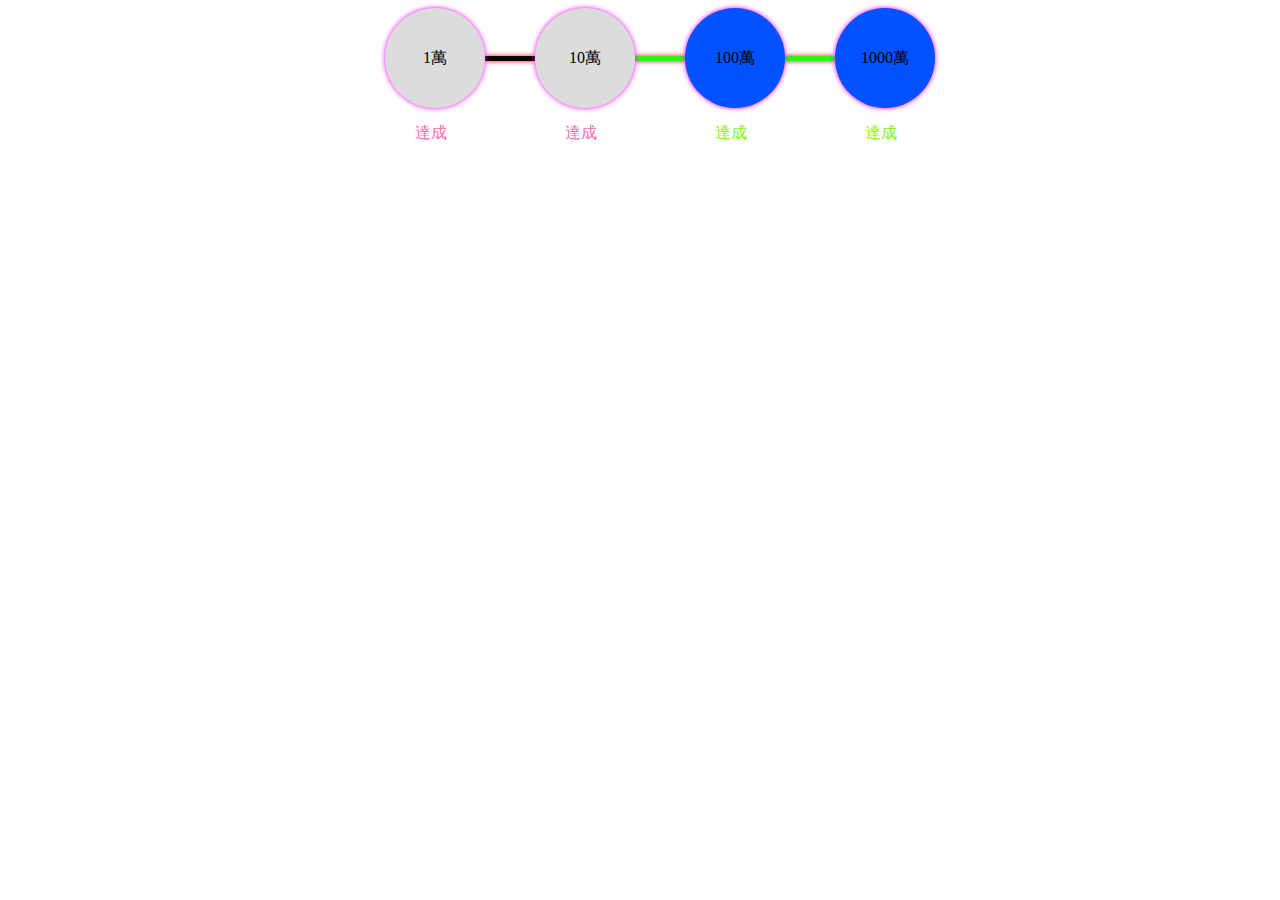
<file: test.html>
<head>
    <link rel="stylesheet" href="./css/PlantTreeButton.css">
    <script id="applicationScript" type="text/javascript" src="./js/counter.js"></script>
    <script src="https://code.jquery.com/jquery-3.6.0.js" integrity="sha256-H+K7U5CnXl1h5ywQfKtSj8PCmoN9aaq30gDh27Xc0jk=" crossorigin="anonymous"></script>

    <style>

        .list{
            display: flex;
            justify-content: center;
        }

        .list li{
            position: relative;
            display: flex;
            flex-direction: column;
            justify-content: center;
            text-align: center;
            width: 100px;
            height: 100px;
            background-color: gainsboro;
            border-radius: 50%;
            box-shadow: 0px 0px 5px rgb(247, 0, 255);
        }

        .label{
            position: absolute;
            top: calc(100% + 15px);
            left: 30%;
            color: hotpink;
        }

        .list li + li{
            margin-left: 50px;
        }

        .list li + li::before{
            content: '';
            position: absolute;
            width: 50px;
            height: 5px;
            z-index: -1;
            background-color: rgb(0, 0, 0);
            top: 0;
            bottom: 0;
            left: -50px;
            margin: auto;
            box-shadow: 0px 0px 5px rgb(255, 0, 0);

        }

        .list li.active ~ li{
            background-color: rgb(0, 81, 255);

        }

        .list li.active ~ li::before{
            background-color: rgb(44, 243, 18);

        }

        .list li.active ~ li .label{
            color: lawngreen;

        }




    </style>





</head>

<body>
    <ul class="list">
        <li>
            1萬
            <div class="label">達成</div>
        </li>
        
        <li class="active">
            10萬
            <div class="label">達成</div>
        </li>
        
        <li>
            100萬
            <div class="label">達成</div>
        </li>
        
        <li>
            1000萬
            <div class="label">達成</div>
        </li>
        

    </ul>






</body>
</file>
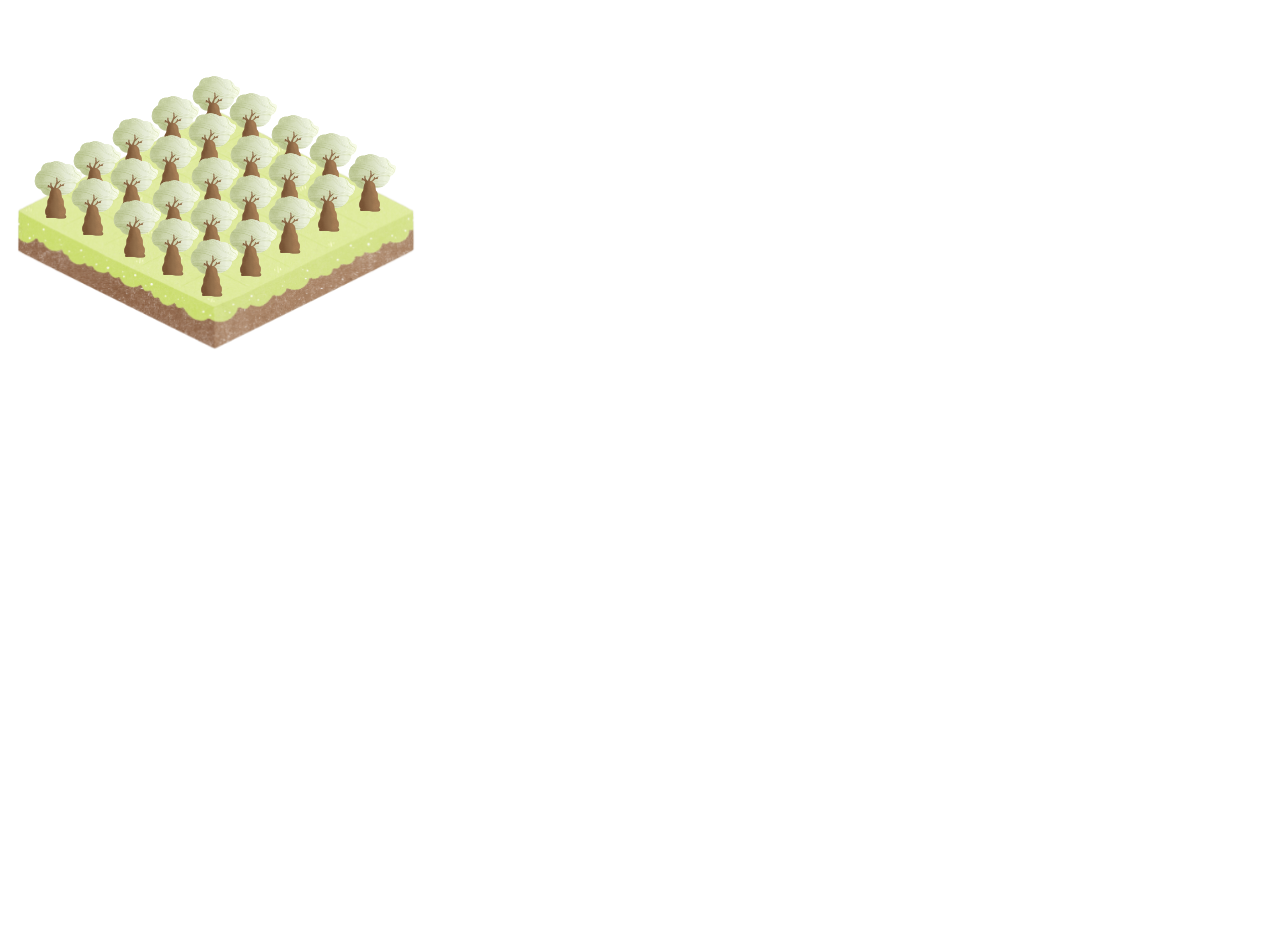
<file: XD/iPhone_12_Pro_Max___1.html>
<!DOCTYPE html>
<html>
<head>
<meta charset="utf-8"/>
<meta http-equiv="X-UA-Compatible" content="IE=edge"/>
<meta name="viewport" content="width=device-width, initial-scale=1.0">
<title>iPhone 12 Pro Max – 1</title>
<style id="applicationStylesheet" type="text/css">
	.mediaViewInfo {
		--web-view-name: iPhone 12 Pro Max – 1;
		--web-view-id: iPhone_12_Pro_Max__1;
		--web-scale-on-resize: true;
		--web-enable-deep-linking: true;
	}
	:root {
		--web-view-ids: iPhone_12_Pro_Max__1;
	}
	* {
		margin: 0;
		padding: 0;
		box-sizing: border-box;
		border: none;
	}
	#iPhone_12_Pro_Max__1 {
		position: absolute;
		width: 428px;
		height: 926px;
		background-color: rgba(255,255,255,1);
		overflow: hidden;
		--web-view-name: iPhone 12 Pro Max – 1;
		--web-view-id: iPhone_12_Pro_Max__1;
		--web-scale-on-resize: true;
		--web-enable-deep-linking: true;
	}
	#ground {
		position: absolute;
		width: 425px;
		height: 425px;
		left: 2px;
		top: 0px;
		overflow: visible;
	}
	#n_1__1 {
		position: absolute;
		width: 287px;
		height: 214px;
		left: -8px;
		top: 42px;
		overflow: visible;
	}
	#tree3 {
		position: absolute;
		width: 129px;
		height: 129px;
		left: 158px;
		top: 0px;
		overflow: visible;
	}
	#tree3_j {
		position: absolute;
		width: 129px;
		height: 129px;
		left: 117px;
		top: 20px;
		overflow: visible;
	}
	#tree3_k {
		position: absolute;
		width: 129px;
		height: 129px;
		left: 78px;
		top: 42px;
		overflow: visible;
	}
	#tree3_l {
		position: absolute;
		width: 129px;
		height: 129px;
		left: 39px;
		top: 65px;
		overflow: visible;
	}
	#tree3_m {
		position: absolute;
		width: 129px;
		height: 129px;
		left: 0px;
		top: 85px;
		overflow: visible;
	}
	#n_1__2 {
		position: absolute;
		width: 287px;
		height: 214px;
		left: 29px;
		top: 59px;
		overflow: visible;
	}
	#tree3_o {
		position: absolute;
		width: 129px;
		height: 129px;
		left: 158px;
		top: 0px;
		overflow: visible;
	}
	#tree3_p {
		position: absolute;
		width: 129px;
		height: 129px;
		left: 117px;
		top: 20px;
		overflow: visible;
	}
	#tree3_q {
		position: absolute;
		width: 129px;
		height: 129px;
		left: 78px;
		top: 42px;
		overflow: visible;
	}
	#tree3_r {
		position: absolute;
		width: 129px;
		height: 129px;
		left: 39px;
		top: 65px;
		overflow: visible;
	}
	#tree3_s {
		position: absolute;
		width: 129px;
		height: 129px;
		left: 0px;
		top: 85px;
		overflow: visible;
	}
	#n_1__3 {
		position: absolute;
		width: 287px;
		height: 214px;
		left: 71px;
		top: 81px;
		overflow: visible;
	}
	#tree3_u {
		position: absolute;
		width: 129px;
		height: 129px;
		left: 158px;
		top: 0px;
		overflow: visible;
	}
	#tree3_v {
		position: absolute;
		width: 129px;
		height: 129px;
		left: 117px;
		top: 20px;
		overflow: visible;
	}
	#tree3_w {
		position: absolute;
		width: 129px;
		height: 129px;
		left: 78px;
		top: 42px;
		overflow: visible;
	}
	#tree3_x {
		position: absolute;
		width: 129px;
		height: 129px;
		left: 39px;
		top: 65px;
		overflow: visible;
	}
	#tree3_y {
		position: absolute;
		width: 129px;
		height: 129px;
		left: 0px;
		top: 85px;
		overflow: visible;
	}
	#n_1__4 {
		position: absolute;
		width: 287px;
		height: 214px;
		left: 109px;
		top: 99px;
		overflow: visible;
	}
	#tree3_ {
		position: absolute;
		width: 129px;
		height: 129px;
		left: 158px;
		top: 0px;
		overflow: visible;
	}
	#tree3_ba {
		position: absolute;
		width: 129px;
		height: 129px;
		left: 117px;
		top: 20px;
		overflow: visible;
	}
	#tree3_bb {
		position: absolute;
		width: 129px;
		height: 129px;
		left: 78px;
		top: 42px;
		overflow: visible;
	}
	#tree3_bc {
		position: absolute;
		width: 129px;
		height: 129px;
		left: 39px;
		top: 65px;
		overflow: visible;
	}
	#tree3_bd {
		position: absolute;
		width: 129px;
		height: 129px;
		left: 0px;
		top: 85px;
		overflow: visible;
	}
	#n_1__5 {
		position: absolute;
		width: 287px;
		height: 214px;
		left: 148px;
		top: 120px;
		overflow: visible;
	}
	#tree3_be {
		position: absolute;
		width: 129px;
		height: 129px;
		left: 158px;
		top: 0px;
		overflow: visible;
	}
	#tree3_bf {
		position: absolute;
		width: 129px;
		height: 129px;
		left: 117px;
		top: 20px;
		overflow: visible;
	}
	#tree3_bg {
		position: absolute;
		width: 129px;
		height: 129px;
		left: 78px;
		top: 42px;
		overflow: visible;
	}
	#tree3_bh {
		position: absolute;
		width: 129px;
		height: 129px;
		left: 39px;
		top: 65px;
		overflow: visible;
	}
	#tree3_bi {
		position: absolute;
		width: 129px;
		height: 129px;
		left: 0px;
		top: 85px;
		overflow: visible;
	}
</style>
<script id="applicationScript">
///////////////////////////////////////
// INITIALIZATION
///////////////////////////////////////

/**
 * Functionality for scaling, showing by media query, and navigation between multiple pages on a single page. 
 * Code subject to change.
 **/

if (window.console==null) { window["console"] = { log : function() {} } }; // some browsers do not set console

var Application = function() {
	// event constants
	this.prefix = "--web-";
	this.NAVIGATION_CHANGE = "viewChange";
	this.VIEW_NOT_FOUND = "viewNotFound";
	this.VIEW_CHANGE = "viewChange";
	this.VIEW_CHANGING = "viewChanging";
	this.STATE_NOT_FOUND = "stateNotFound";
	this.APPLICATION_COMPLETE = "applicationComplete";
	this.APPLICATION_RESIZE = "applicationResize";
	this.SIZE_STATE_NAME = "data-is-view-scaled";
	this.STATE_NAME = this.prefix + "state";

	this.lastTrigger = null;
	this.lastView = null;
	this.lastState = null;
	this.lastOverlay = null;
	this.currentView = null;
	this.currentState = null;
	this.currentOverlay = null;
	this.currentQuery = {index: 0, rule: null, mediaText: null, id: null};
	this.inclusionQuery = "(min-width: 0px)";
	this.exclusionQuery = "none and (min-width: 99999px)";
	this.LastModifiedDateLabelName = "LastModifiedDateLabel";
	this.viewScaleSliderId = "ViewScaleSliderInput";
	this.pageRefreshedName = "showPageRefreshedNotification";
	this.application = null;
	this.applicationStylesheet = null;
	this.showByMediaQuery = null;
	this.mediaQueryDictionary = {};
	this.viewsDictionary = {};
	this.addedViews = [];
	this.viewStates = [];
	this.views = [];
	this.viewIds = [];
	this.viewQueries = {};
	this.overlays = {};
	this.overlayIds = [];
	this.numberOfViews = 0;
	this.verticalPadding = 0;
	this.horizontalPadding = 0;
	this.stateName = null;
	this.viewScale = 1;
	this.viewLeft = 0;
	this.viewTop = 0;
	this.horizontalScrollbarsNeeded = false;
	this.verticalScrollbarsNeeded = false;

	// view settings
	this.showUpdateNotification = false;
	this.showNavigationControls = false;
	this.scaleViewsToFit = false;
	this.scaleToFitOnDoubleClick = false;
	this.actualSizeOnDoubleClick = false;
	this.scaleViewsOnResize = false;
	this.navigationOnKeypress = false;
	this.showViewName = false;
	this.enableDeepLinking = true;
	this.refreshPageForChanges = false;
	this.showRefreshNotifications = true;

	// view controls
	this.scaleViewSlider = null;
	this.lastModifiedLabel = null;
	this.supportsPopState = false; // window.history.pushState!=null;
	this.initialized = false;

	// refresh properties
	this.refreshDuration = 250;
	this.lastModifiedDate = null;
	this.refreshRequest = null;
	this.refreshInterval = null;
	this.refreshContent = null;
	this.refreshContentSize = null;
	this.refreshCheckContent = false;
	this.refreshCheckContentSize = false;

	var self = this;

	self.initialize = function(event) {
		var view = self.getVisibleView();
		var views = self.getVisibleViews();
		if (view==null) view = self.getInitialView();
		self.collectViews();
		self.collectOverlays();
		self.collectMediaQueries();

		for (let index = 0; index < views.length; index++) {
			var view = views[index];
			self.setViewOptions(view);
			self.setViewVariables(view);
			self.centerView(view);
		}

		// sometimes the body size is 0 so we call this now and again later
		if (self.initialized) {
			window.addEventListener(self.NAVIGATION_CHANGE, self.viewChangeHandler);
			window.addEventListener("keyup", self.keypressHandler);
			window.addEventListener("keypress", self.keypressHandler);
			window.addEventListener("resize", self.resizeHandler);
			window.document.addEventListener("dblclick", self.doubleClickHandler);

			if (self.supportsPopState) {
				window.addEventListener('popstate', self.popStateHandler);
			}
			else {
				window.addEventListener('hashchange', self.hashChangeHandler);
			}

			// we are ready to go
			window.dispatchEvent(new Event(self.APPLICATION_COMPLETE));
		}

		if (self.initialized==false) {
			if (self.enableDeepLinking) {
				self.syncronizeViewToURL();
			} 
	
			if (self.refreshPageForChanges) {
				self.setupRefreshForChanges();
			}
	
			self.initialized = true;
		}
		
		if (self.scaleViewsToFit) {
			self.viewScale = self.scaleViewToFit(view);
			
			if (self.viewScale<0) {
				setTimeout(self.scaleViewToFit, 500, view);
			}
		}
		else if (view) {
			self.viewScale = self.getViewScaleValue(view);
			self.centerView(view);
			self.updateSliderValue(self.viewScale);
		}
		else {
			// no view found
		}
	
		if (self.showUpdateNotification) {
			self.showNotification();
		}

		//"addEventListener" in window ? null : window.addEventListener = window.attachEvent;
		//"addEventListener" in document ? null : document.addEventListener = document.attachEvent;
	}


	///////////////////////////////////////
	// AUTO REFRESH 
	///////////////////////////////////////

	self.setupRefreshForChanges = function() {
		self.refreshRequest = new XMLHttpRequest();

		if (!self.refreshRequest) {
			return false;
		}

		// get document start values immediately
		self.requestRefreshUpdate();
	}

	/**
	 * Attempt to check the last modified date by the headers 
	 * or the last modified property from the byte array (experimental)
	 **/
	self.requestRefreshUpdate = function() {
		var url = document.location.href;
		var protocol = window.location.protocol;
		var method;
		
		try {

			if (self.refreshCheckContentSize) {
				self.refreshRequest.open('HEAD', url, true);
			}
			else if (self.refreshCheckContent) {
				self.refreshContent = document.documentElement.outerHTML;
				self.refreshRequest.open('GET', url, true);
				self.refreshRequest.responseType = "text";
			}
			else {

				// get page last modified date for the first call to compare to later
				if (self.lastModifiedDate==null) {

					// File system does not send headers in FF so get blob if possible
					if (protocol=="file:") {
						self.refreshRequest.open("GET", url, true);
						self.refreshRequest.responseType = "blob";
					}
					else {
						self.refreshRequest.open("HEAD", url, true);
						self.refreshRequest.responseType = "blob";
					}

					self.refreshRequest.onload = self.refreshOnLoadOnceHandler;

					// In some browsers (Chrome & Safari) this error occurs at send: 
					// 
					// Chrome - Access to XMLHttpRequest at 'file:///index.html' from origin 'null' 
					// has been blocked by CORS policy: 
					// Cross origin requests are only supported for protocol schemes: 
					// http, data, chrome, chrome-extension, https.
					// 
					// Safari - XMLHttpRequest cannot load file:///Users/user/Public/index.html. Cross origin requests are only supported for HTTP.
					// 
					// Solution is to run a local server, set local permissions or test in another browser
					self.refreshRequest.send(null);

					// In MS browsers the following behavior occurs possibly due to an AJAX call to check last modified date: 
					// 
					// DOM7011: The code on this page disabled back and forward caching.

					// In Brave (Chrome) error when on the server
					// index.js:221 HEAD https://www.example.com/ net::ERR_INSUFFICIENT_RESOURCES
					// self.refreshRequest.send(null);

				}
				else {
					self.refreshRequest = new XMLHttpRequest();
					self.refreshRequest.onreadystatechange = self.refreshHandler;
					self.refreshRequest.ontimeout = function() {
						self.log("Couldn't find page to check for updates");
					}
					
					var method;
					if (protocol=="file:") {
						method = "GET";
					}
					else {
						method = "HEAD";
					}

					//refreshRequest.open('HEAD', url, true);
					self.refreshRequest.open(method, url, true);
					self.refreshRequest.responseType = "blob";
					self.refreshRequest.send(null);
				}
			}
		}
		catch (error) {
			self.log("Refresh failed for the following reason:")
			self.log(error);
		}
	}

	self.refreshHandler = function() {
		var contentSize;

		try {

			if (self.refreshRequest.readyState === XMLHttpRequest.DONE) {
				
				if (self.refreshRequest.status === 2 || 
					self.refreshRequest.status === 200) {
					var pageChanged = false;

					self.updateLastModifiedLabel();

					if (self.refreshCheckContentSize) {
						var lastModifiedHeader = self.refreshRequest.getResponseHeader("Last-Modified");
						contentSize = self.refreshRequest.getResponseHeader("Content-Length");
						//lastModifiedDate = refreshRequest.getResponseHeader("Last-Modified");
						var headers = self.refreshRequest.getAllResponseHeaders();
						var hasContentHeader = headers.indexOf("Content-Length")!=-1;
						
						if (hasContentHeader) {
							contentSize = self.refreshRequest.getResponseHeader("Content-Length");

							// size has not been set yet
							if (self.refreshContentSize==null) {
								self.refreshContentSize = contentSize;
								// exit and let interval call this method again
								return;
							}

							if (contentSize!=self.refreshContentSize) {
								pageChanged = true;
							}
						}
					}
					else if (self.refreshCheckContent) {

						if (self.refreshRequest.responseText!=self.refreshContent) {
							pageChanged = true;
						}
					}
					else {
						lastModifiedHeader = self.getLastModified(self.refreshRequest);

						if (self.lastModifiedDate!=lastModifiedHeader) {
							self.log("lastModifiedDate:" + self.lastModifiedDate + ",lastModifiedHeader:" +lastModifiedHeader);
							pageChanged = true;
						}

					}

					
					if (pageChanged) {
						clearInterval(self.refreshInterval);
						self.refreshUpdatedPage();
						return;
					}

				}
				else {
					self.log('There was a problem with the request.');
				}

			}
		}
		catch( error ) {
			//console.log('Caught Exception: ' + error);
		}
	}

	self.refreshOnLoadOnceHandler = function(event) {

		// get the last modified date
		if (self.refreshRequest.response) {
			self.lastModifiedDate = self.getLastModified(self.refreshRequest);

			if (self.lastModifiedDate!=null) {

				if (self.refreshInterval==null) {
					self.refreshInterval = setInterval(self.requestRefreshUpdate, self.refreshDuration);
				}
			}
			else {
				self.log("Could not get last modified date from the server");
			}
		}
	}

	self.refreshUpdatedPage = function() {
		if (self.showRefreshNotifications) {
			var date = new Date().setTime((new Date().getTime()+10000));
			document.cookie = encodeURIComponent(self.pageRefreshedName) + "=true" + "; max-age=6000;" + " path=/";
		}

		document.location.reload(true);
	}

	self.showNotification = function(duration) {
		var notificationID = self.pageRefreshedName+"ID";
		var notification = document.getElementById(notificationID);
		if (duration==null) duration = 4000;

		if (notification!=null) {return;}

		notification = document.createElement("div");
		notification.id = notificationID;
		notification.textContent = "PAGE UPDATED";
		var styleRule = ""
		styleRule = "position: fixed; padding: 7px 16px 6px 16px; font-family: Arial, sans-serif; font-size: 10px; font-weight: bold; left: 50%;";
		styleRule += "top: 20px; background-color: rgba(0,0,0,.5); border-radius: 12px; color:rgb(235, 235, 235); transition: all 2s linear;";
		styleRule += "transform: translateX(-50%); letter-spacing: .5px; filter: drop-shadow(2px 2px 6px rgba(0, 0, 0, .1)); cursor: pointer";
		notification.setAttribute("style", styleRule);

		notification.className = "PageRefreshedClass";
		notification.addEventListener("click", function() {
			notification.parentNode.removeChild(notification);
		});
		
		document.body.appendChild(notification);

		setTimeout(function() {
			notification.style.opacity = "0";
			notification.style.filter = "drop-shadow( 0px 0px 0px rgba(0,0,0, .5))";
			setTimeout(function() {
				try {
					notification.parentNode.removeChild(notification);
				} catch(error) {}
			}, duration)
		}, duration);

		document.cookie = encodeURIComponent(self.pageRefreshedName) + "=; max-age=1; path=/";
	}

	/**
	 * Get the last modified date from the header 
	 * or file object after request has been received
	 **/
	self.getLastModified = function(request) {
		var date;

		// file protocol - FILE object with last modified property
		if (request.response && request.response.lastModified) {
			date = request.response.lastModified;
		}
		
		// http protocol - check headers
		if (date==null) {
			date = request.getResponseHeader("Last-Modified");
		}

		return date;
	}

	self.updateLastModifiedLabel = function() {
		var labelValue = "";
		
		if (self.lastModifiedLabel==null) {
			self.lastModifiedLabel = document.getElementById("LastModifiedLabel");
		}

		if (self.lastModifiedLabel) {
			var seconds = parseInt(((new Date().getTime() - Date.parse(document.lastModified)) / 1000 / 60) * 100 + "");
			var minutes = 0;
			var hours = 0;

			if (seconds < 60) {
				seconds = Math.floor(seconds/10)*10;
				labelValue = seconds + " seconds";
			}
			else {
				minutes = parseInt((seconds/60) + "");

				if (minutes>60) {
					hours = parseInt((seconds/60/60) +"");
					labelValue += hours==1 ? " hour" : " hours";
				}
				else {
					labelValue = minutes+"";
					labelValue += minutes==1 ? " minute" : " minutes";
				}
			}
			
			if (seconds<10) {
				labelValue = "Updated now";
			}
			else {
				labelValue = "Updated " + labelValue + " ago";
			}

			if (self.lastModifiedLabel.firstElementChild) {
				self.lastModifiedLabel.firstElementChild.textContent = labelValue;

			}
			else if ("textContent" in self.lastModifiedLabel) {
				self.lastModifiedLabel.textContent = labelValue;
			}
		}
	}

	self.getShortString = function(string, length) {
		if (length==null) length = 30;
		string = string!=null ? string.substr(0, length).replace(/\n/g, "") : "[String is null]";
		return string;
	}

	self.getShortNumber = function(value, places) {
		if (places==null || places<1) places = 4;
		value = Math.round(value * Math.pow(10,places)) / Math.pow(10, places);
		return value;
	}

	///////////////////////////////////////
	// NAVIGATION CONTROLS
	///////////////////////////////////////

	self.updateViewLabel = function() {
		var viewNavigationLabel = document.getElementById("ViewNavigationLabel");
		var view = self.getVisibleView();
		var viewIndex = view ? self.getViewIndex(view) : -1;
		var viewName = view ? self.getViewPreferenceValue(view, self.prefix + "view-name") : null;
		var viewId = view ? view.id : null;

		if (viewNavigationLabel && view) {
			if (viewName && viewName.indexOf('"')!=-1) {
				viewName = viewName.replace(/"/g, "");
			}

			if (self.showViewName) {
				viewNavigationLabel.textContent = viewName;
				self.setTooltip(viewNavigationLabel, viewIndex + 1 + " of " + self.numberOfViews);
			}
			else {
				viewNavigationLabel.textContent = viewIndex + 1 + " of " + self.numberOfViews;
				self.setTooltip(viewNavigationLabel, viewName);
			}

		}
	}

	self.updateURL = function(view) {
		view = view == null ? self.getVisibleView() : view;
		var viewId = view ? view.id : null
		var viewFragment = view ? "#"+ viewId : null;

		if (viewId && self.viewIds.length>1 && self.enableDeepLinking) {

			if (self.supportsPopState==false) {
				self.setFragment(viewId);
			}
			else {
				if (viewFragment!=window.location.hash) {

					if (window.location.hash==null) {
						window.history.replaceState({name:viewId}, null, viewFragment);
					}
					else {
						window.history.pushState({name:viewId}, null, viewFragment);
					}
				}
			}
		}
	}

	self.updateURLState = function(view, stateName) {
		stateName = view && (stateName=="" || stateName==null) ? self.getStateNameByViewId(view.id) : stateName;

		if (self.supportsPopState==false) {
			self.setFragment(stateName);
		}
		else {
			if (stateName!=window.location.hash) {

				if (window.location.hash==null) {
					window.history.replaceState({name:view.viewId}, null, stateName);
				}
				else {
					window.history.pushState({name:view.viewId}, null, stateName);
				}
			}
		}
	}

	self.setFragment = function(value) {
		window.location.hash = "#" + value;
	}

	self.setTooltip = function(element, value) {
		// setting the tooltip in edge causes a page crash on hover
		if (/Edge/.test(navigator.userAgent)) { return; }

		if ("title" in element) {
			element.title = value;
		}
	}

	self.getStylesheetRules = function(styleSheet) {
		try {
			if (styleSheet) return styleSheet.cssRules || styleSheet.rules;
	
			return document.styleSheets[0]["cssRules"] || document.styleSheets[0]["rules"];
		}
		catch (error) {
			// ERRORS:
			// SecurityError: The operation is insecure.
			// Errors happen when script loads before stylesheet or loading an external css locally

			// InvalidAccessError: A parameter or an operation is not supported by the underlying object
			// Place script after stylesheet

			console.log(error);
			if (error.toString().indexOf("The operation is insecure")!=-1) {
				console.log("Load the stylesheet before the script or load the stylesheet inline until it can be loaded on a server")
			}
			return [];
		}
	}

	/**
	 * If single page application hide all of the views. 
	 * @param {Number} selectedIndex if provided shows the view at index provided
	 **/
	self.hideViews = function(selectedIndex, animation) {
		var rules = self.getStylesheetRules();
		var queryIndex = 0;
		var numberOfRules = rules!=null ? rules.length : 0;

		// loop through rules and hide media queries except selected
		for (var i=0;i<numberOfRules;i++) {
			var rule = rules[i];
			var cssText = rule && rule.cssText;

			if (rule.media!=null && cssText.match("--web-view-name:")) {

				if (queryIndex==selectedIndex) {
					self.currentQuery.mediaText = rule.conditionText;
					self.currentQuery.index = selectedIndex;
					self.currentQuery.rule = rule;
					self.enableMediaQuery(rule);
				}
				else {
					if (animation) {
						self.fadeOut(rule)
					}
					else {
						self.disableMediaQuery(rule);
					}
				}
				
				queryIndex++;
			}
		}

		self.numberOfViews = queryIndex;
		self.updateViewLabel();
		self.updateURL();

		self.dispatchViewChange();

		var view = self.getVisibleView();
		var viewIndex = view ? self.getViewIndex(view) : -1;

		return viewIndex==selectedIndex ? view : null;
	}

	/**
	 * If single page application hide all of the views. 
	 * @param {HTMLElement} selectedView if provided shows the view passed in
	 **/
	 self.hideAllViews = function(selectedView, animation) {
		var views = self.views;
		var queryIndex = 0;
		var numberOfViews = views!=null ? views.length : 0;

		// loop through rules and hide media queries except selected
		for (var i=0;i<numberOfViews;i++) {
			var viewData = views[i];
			var view = viewData && viewData.view;
			var mediaRule = viewData && viewData.mediaRule;
			
			if (view==selectedView) {
				self.currentQuery.mediaText = mediaRule.conditionText;
				self.currentQuery.index = queryIndex;
				self.currentQuery.rule = mediaRule;
				self.enableMediaQuery(mediaRule);
			}
			else {
				if (animation) {
					self.fadeOut(mediaRule)
				}
				else {
					self.disableMediaQuery(mediaRule);
				}
			}
			
			queryIndex++;
		}

		self.numberOfViews = queryIndex;
		self.updateViewLabel();
		self.updateURL();
		self.dispatchViewChange();

		var visibleView = self.getVisibleView();

		return visibleView==selectedView ? selectedView : null;
	}

	/**
	 * Hide view
	 * @param {Object} view element to hide
	 **/
	self.hideView = function(view) {
		var rule = view ? self.mediaQueryDictionary[view.id] : null;

		if (rule) {
			self.disableMediaQuery(rule);
		}
	}

	/**
	 * Hide overlay
	 * @param {Object} overlay element to hide
	 **/
	self.hideOverlay = function(overlay) {
		var rule = overlay ? self.mediaQueryDictionary[overlay.id] : null;

		if (rule) {
			self.disableMediaQuery(rule);

			//if (self.showByMediaQuery) {
				overlay.style.display = "none";
			//}
		}
	}

	/**
	 * Show the view by media query. Does not hide current views
	 * Sets view options by default
	 * @param {Object} view element to show
	 * @param {Boolean} setViewOptions sets view options if null or true
	 */
	self.showViewByMediaQuery = function(view, setViewOptions) {
		var id = view ? view.id : null;
		var query = id ? self.mediaQueryDictionary[id] : null;
		var isOverlay = view ? self.isOverlay(view) : false;
		setViewOptions = setViewOptions==null ? true : setViewOptions;

		if (query) {
			self.enableMediaQuery(query);

			if (isOverlay && view && setViewOptions) {
				self.setViewVariables(null, view);
			}
			else {
				if (view && setViewOptions) self.setViewOptions(view);
				if (view && setViewOptions) self.setViewVariables(view);
			}
		}
	}

	/**
	 * Show the view. Does not hide current views
	 */
	self.showView = function(view, setViewOptions) {
		var id = view ? view.id : null;
		var query = id ? self.mediaQueryDictionary[id] : null;
		var display = null;
		setViewOptions = setViewOptions==null ? true : setViewOptions;

		if (query) {
			self.enableMediaQuery(query);
			if (view==null) view =self.getVisibleView();
			if (view && setViewOptions) self.setViewOptions(view);
		}
		else if (id) {
			display = window.getComputedStyle(view).getPropertyValue("display");
			if (display=="" || display=="none") {
				view.style.display = "block";
			}
		}

		if (view) {
			if (self.currentView!=null) {
				self.lastView = self.currentView;
			}

			self.currentView = view;
		}
	}

	self.showViewById = function(id, setViewOptions) {
		var view = id ? self.getViewById(id) : null;

		if (view) {
			self.showView(view);
			return;
		}

		self.log("View not found '" + id + "'");
	}

	self.getElementView = function(element) {
		var view = element;
		var viewFound = false;

		while (viewFound==false || view==null) {
			if (view && self.viewsDictionary[view.id]) {
				return view;
			}
			view = view.parentNode;
		}
	}

	/**
	 * Show overlay over view
	 * @param {Event | HTMLElement} event event or html element with styles applied
	 * @param {String} id id of view or view reference
	 * @param {Number} x x location
	 * @param {Number} y y location
	 */
	self.showOverlay = function(event, id, x, y) {
		var overlay = id && typeof id === 'string' ? self.getViewById(id) : id ? id : null;
		var query = overlay ? self.mediaQueryDictionary[overlay.id] : null;
		var centerHorizontally = false;
		var centerVertically = false;
		var anchorLeft = false;
		var anchorTop = false;
		var anchorRight = false;
		var anchorBottom = false;
		var display = null;
		var reparent = true;
		var view = null;
		
		if (overlay==null || overlay==false) {
			self.log("Overlay not found, '"+ id + "'");
			return;
		}

		// get enter animation - event target must have css variables declared
		if (event) {
			var button = event.currentTarget || event; // can be event or htmlelement
			var buttonComputedStyles = getComputedStyle(button);
			var actionTargetValue = buttonComputedStyles.getPropertyValue(self.prefix+"action-target").trim();
			var animation = buttonComputedStyles.getPropertyValue(self.prefix+"animation").trim();
			var isAnimated = animation!="";
			var targetType = buttonComputedStyles.getPropertyValue(self.prefix+"action-type").trim();
			var actionTarget = self.application ? null : self.getElement(actionTargetValue);
			var actionTargetStyles = actionTarget ? actionTarget.style : null;

			if (actionTargetStyles) {
				actionTargetStyles.setProperty("animation", animation);
			}

			if ("stopImmediatePropagation" in event) {
				event.stopImmediatePropagation();
			}
		}
		
		if (self.application==false || targetType=="page") {
			document.location.href = "./" + actionTargetValue;
			return;
		}

		// remove any current overlays
		if (self.currentOverlay) {

			// act as switch if same button
			if (self.currentOverlay==actionTarget || self.currentOverlay==null) {
				if (self.lastTrigger==button) {
					self.removeOverlay(isAnimated);
					return;
				}
			}
			else {
				self.removeOverlay(isAnimated);
			}
		}

		if (reparent) {
			view = self.getElementView(button);
			if (view) {
				view.appendChild(overlay);
			}
		}

		if (query) {
			//self.setElementAnimation(overlay, null);
			//overlay.style.animation = animation;
			self.enableMediaQuery(query);
			
			var display = overlay && overlay.style.display;
			
			if (overlay && display=="" || display=="none") {
				overlay.style.display = "block";
				//self.setViewOptions(overlay);
			}

			// add animation defined in event target style declaration
			if (animation && self.supportAnimations) {
				self.fadeIn(overlay, false, animation);
			}
		}
		else if (id) {

			display = window.getComputedStyle(overlay).getPropertyValue("display");

			if (display=="" || display=="none") {
				overlay.style.display = "block";
			}

			// add animation defined in event target style declaration
			if (animation && self.supportAnimations) {
				self.fadeIn(overlay, false, animation);
			}
		}

		// do not set x or y position if centering
		var horizontal = self.prefix + "center-horizontally";
		var vertical = self.prefix + "center-vertically";
		var style = overlay.style;
		var transform = [];

		centerHorizontally = self.getIsStyleDefined(id, horizontal) ? self.getViewPreferenceBoolean(overlay, horizontal) : false;
		centerVertically = self.getIsStyleDefined(id, vertical) ? self.getViewPreferenceBoolean(overlay, vertical) : false;
		anchorLeft = self.getIsStyleDefined(id, "left");
		anchorRight = self.getIsStyleDefined(id, "right");
		anchorTop = self.getIsStyleDefined(id, "top");
		anchorBottom = self.getIsStyleDefined(id, "bottom");

		
		if (self.viewsDictionary[overlay.id] && self.viewsDictionary[overlay.id].styleDeclaration) {
			style = self.viewsDictionary[overlay.id].styleDeclaration.style;
		}
		
		if (centerHorizontally) {
			style.left = "50%";
			style.transformOrigin = "0 0";
			transform.push("translateX(-50%)");
		}
		else if (anchorRight && anchorLeft) {
			style.left = x + "px";
		}
		else if (anchorRight) {
			//style.right = x + "px";
		}
		else {
			style.left = x + "px";
		}
		
		if (centerVertically) {
			style.top = "50%";
			transform.push("translateY(-50%)");
			style.transformOrigin = "0 0";
		}
		else if (anchorTop && anchorBottom) {
			style.top = y + "px";
		}
		else if (anchorBottom) {
			//style.bottom = y + "px";
		}
		else {
			style.top = y + "px";
		}

		if (transform.length) {
			style.transform = transform.join(" ");
		}

		self.currentOverlay = overlay;
		self.lastTrigger = button;
	}

	self.goBack = function() {
		if (self.currentOverlay) {
			self.removeOverlay();
		}
		else if (self.lastView) {
			self.goToView(self.lastView.id);
		}
	}

	self.removeOverlay = function(animate) {
		var overlay = self.currentOverlay;
		animate = animate===false ? false : true;

		if (overlay) {
			var style = overlay.style;
			
			if (style.animation && self.supportAnimations && animate) {
				self.reverseAnimation(overlay, true);

				var duration = self.getAnimationDuration(style.animation, true);
		
				setTimeout(function() {
					self.setElementAnimation(overlay, null);
					self.hideOverlay(overlay);
					self.currentOverlay = null;
				}, duration);
			}
			else {
				self.setElementAnimation(overlay, null);
				self.hideOverlay(overlay);
				self.currentOverlay = null;
			}
		}
	}

	/**
	 * Reverse the animation and hide after
	 * @param {Object} target element with animation
	 * @param {Boolean} hide hide after animation ends
	 */
	self.reverseAnimation = function(target, hide) {
		var lastAnimation = null;
		var style = target.style;

		style.animationPlayState = "paused";
		lastAnimation = style.animation;
		style.animation = null;
		style.animationPlayState = "paused";

		if (hide) {
			//target.addEventListener("animationend", self.animationEndHideHandler);
	
			var duration = self.getAnimationDuration(lastAnimation, true);
			var isOverlay = self.isOverlay(target);
	
			setTimeout(function() {
				self.setElementAnimation(target, null);

				if (isOverlay) {
					self.hideOverlay(target);
				}
				else {
					self.hideView(target);
				}
			}, duration);
		}

		setTimeout(function() {
			style.animation = lastAnimation;
			style.animationPlayState = "paused";
			style.animationDirection = "reverse";
			style.animationPlayState = "running";
		}, 30);
	}

	self.animationEndHandler = function(event) {
		var target = event.currentTarget;
		self.dispatchEvent(new Event(event.type));
	}

	self.isOverlay = function(view) {
		var result = view ? self.getViewPreferenceBoolean(view, self.prefix + "is-overlay") : false;

		return result;
	}

	self.animationEndHideHandler = function(event) {
		var target = event.currentTarget;
		self.setViewVariables(null, target);
		self.hideView(target);
		target.removeEventListener("animationend", self.animationEndHideHandler);
	}

	self.animationEndShowHandler = function(event) {
		var target = event.currentTarget;
		target.removeEventListener("animationend", self.animationEndShowHandler);
	}

	self.setViewOptions = function(view) {

		if (view) {
			self.minimumScale = self.getViewPreferenceValue(view, self.prefix + "minimum-scale");
			self.maximumScale = self.getViewPreferenceValue(view, self.prefix + "maximum-scale");
			self.scaleViewsToFit = self.getViewPreferenceBoolean(view, self.prefix + "scale-to-fit");
			self.scaleToFitType = self.getViewPreferenceValue(view, self.prefix + "scale-to-fit-type");
			self.scaleToFitOnDoubleClick = self.getViewPreferenceBoolean(view, self.prefix + "scale-on-double-click");
			self.actualSizeOnDoubleClick = self.getViewPreferenceBoolean(view, self.prefix + "actual-size-on-double-click");
			self.scaleViewsOnResize = self.getViewPreferenceBoolean(view, self.prefix + "scale-on-resize");
			self.enableScaleUp = self.getViewPreferenceBoolean(view, self.prefix + "enable-scale-up");
			self.centerHorizontally = self.getViewPreferenceBoolean(view, self.prefix + "center-horizontally");
			self.centerVertically = self.getViewPreferenceBoolean(view, self.prefix + "center-vertically");
			self.navigationOnKeypress = self.getViewPreferenceBoolean(view, self.prefix + "navigate-on-keypress");
			self.showViewName = self.getViewPreferenceBoolean(view, self.prefix + "show-view-name");
			self.refreshPageForChanges = self.getViewPreferenceBoolean(view, self.prefix + "refresh-for-changes");
			self.refreshPageForChangesInterval = self.getViewPreferenceValue(view, self.prefix + "refresh-interval");
			self.showNavigationControls = self.getViewPreferenceBoolean(view, self.prefix + "show-navigation-controls");
			self.scaleViewSlider = self.getViewPreferenceBoolean(view, self.prefix + "show-scale-controls");
			self.enableDeepLinking = self.getViewPreferenceBoolean(view, self.prefix + "enable-deep-linking");
			self.singlePageApplication = self.getViewPreferenceBoolean(view, self.prefix + "application");
			self.showByMediaQuery = self.getViewPreferenceBoolean(view, self.prefix + "show-by-media-query");
			self.showUpdateNotification = document.cookie!="" ? document.cookie.indexOf(self.pageRefreshedName)!=-1 : false;
			self.imageComparisonDuration = self.getViewPreferenceValue(view, self.prefix + "image-comparison-duration");
			self.supportAnimations = self.getViewPreferenceBoolean(view, self.prefix + "enable-animations", true);

			if (self.scaleViewsToFit) {
				var newScaleValue = self.scaleViewToFit(view);
				
				if (newScaleValue<0) {
					setTimeout(self.scaleViewToFit, 500, view);
				}
			}
			else {
				self.viewScale = self.getViewScaleValue(view);
				self.viewToFitWidthScale = self.getViewFitToViewportWidthScale(view, self.enableScaleUp)
				self.viewToFitHeightScale = self.getViewFitToViewportScale(view, self.enableScaleUp);
				self.updateSliderValue(self.viewScale);
			}

			if (self.imageComparisonDuration!=null) {
				// todo
			}

			if (self.refreshPageForChangesInterval!=null) {
				self.refreshDuration = Number(self.refreshPageForChangesInterval);
			}
		}
	}

	self.previousView = function(event) {
		var rules = self.getStylesheetRules();
		var view = self.getVisibleView()
		var index = view ? self.getViewIndex(view) : -1;
		var prevQueryIndex = index!=-1 ? index-1 : self.currentQuery.index-1;
		var queryIndex = 0;
		var numberOfRules = rules!=null ? rules.length : 0;

		if (event) {
			event.stopImmediatePropagation();
		}

		if (prevQueryIndex<0) {
			return;
		}

		// loop through rules and hide media queries except selected
		for (var i=0;i<numberOfRules;i++) {
			var rule = rules[i];
			
			if (rule.media!=null) {

				if (queryIndex==prevQueryIndex) {
					self.currentQuery.mediaText = rule.conditionText;
					self.currentQuery.index = prevQueryIndex;
					self.currentQuery.rule = rule;
					self.enableMediaQuery(rule);
					self.updateViewLabel();
					self.updateURL();
					self.dispatchViewChange();
				}
				else {
					self.disableMediaQuery(rule);
				}

				queryIndex++;
			}
		}
	}

	self.nextView = function(event) {
		var rules = self.getStylesheetRules();
		var view = self.getVisibleView();
		var index = view ? self.getViewIndex(view) : -1;
		var nextQueryIndex = index!=-1 ? index+1 : self.currentQuery.index+1;
		var queryIndex = 0;
		var numberOfRules = rules!=null ? rules.length : 0;
		var numberOfMediaQueries = self.getNumberOfMediaRules();

		if (event) {
			event.stopImmediatePropagation();
		}

		if (nextQueryIndex>=numberOfMediaQueries) {
			return;
		}

		// loop through rules and hide media queries except selected
		for (var i=0;i<numberOfRules;i++) {
			var rule = rules[i];
			
			if (rule.media!=null) {

				if (queryIndex==nextQueryIndex) {
					self.currentQuery.mediaText = rule.conditionText;
					self.currentQuery.index = nextQueryIndex;
					self.currentQuery.rule = rule;
					self.enableMediaQuery(rule);
					self.updateViewLabel();
					self.updateURL();
					self.dispatchViewChange();
				}
				else {
					self.disableMediaQuery(rule);
				}

				queryIndex++;
			}
		}
	}

	/**
	 * Enables a view via media query
	 */
	self.enableMediaQuery = function(rule) {

		try {
			rule.media.mediaText = self.inclusionQuery;
		}
		catch(error) {
			//self.log(error);
			rule.conditionText = self.inclusionQuery;
		}
	}

	self.disableMediaQuery = function(rule) {

		try {
			rule.media.mediaText = self.exclusionQuery;
		}
		catch(error) {
			rule.conditionText = self.exclusionQuery;
		}
	}

	self.dispatchViewChange = function() {
		try {
			var event = new Event(self.NAVIGATION_CHANGE);
			window.dispatchEvent(event);
		}
		catch (error) {
			// In IE 11: Object doesn't support this action
		}
	}

	self.getNumberOfMediaRules = function() {
		var rules = self.getStylesheetRules();
		var numberOfRules = rules ? rules.length : 0;
		var numberOfQueries = 0;

		for (var i=0;i<numberOfRules;i++) {
			if (rules[i].media!=null) { numberOfQueries++; }
		}
		
		return numberOfQueries;
	}

	/////////////////////////////////////////
	// VIEW SCALE 
	/////////////////////////////////////////

	self.sliderChangeHandler = function(event) {
		var value = self.getShortNumber(event.currentTarget.value/100);
		var view = self.getVisibleView();
		self.setViewScaleValue(view, false, value, true);
	}

	self.updateSliderValue = function(scale) {
		var slider = document.getElementById(self.viewScaleSliderId);
		var tooltip = parseInt(scale * 100 + "") + "%";
		var inputType;
		var inputValue;
		
		if (slider) {
			inputValue = self.getShortNumber(scale * 100);
			if (inputValue!=slider["value"]) {
				slider["value"] = inputValue;
			}
			inputType = slider.getAttributeNS(null, "type");

			if (inputType!="range") {
				// input range is not supported
				slider.style.display = "none";
			}

			self.setTooltip(slider, tooltip);
		}
	}

	self.viewChangeHandler = function(event) {
		var view = self.getVisibleView();
		var matrix = view ? getComputedStyle(view).transform : null;
		
		if (matrix) {
			self.viewScale = self.getViewScaleValue(view);
			
			var scaleNeededToFit = self.getViewFitToViewportScale(view);
			var isViewLargerThanViewport = scaleNeededToFit<1;
			
			// scale large view to fit if scale to fit is enabled
			if (self.scaleViewsToFit) {
				self.scaleViewToFit(view);
			}
			else {
				self.updateSliderValue(self.viewScale);
			}
		}
	}

	self.getViewScaleValue = function(view) {
		var matrix = getComputedStyle(view).transform;

		if (matrix) {
			var matrixArray = matrix.replace("matrix(", "").split(",");
			var scaleX = parseFloat(matrixArray[0]);
			var scaleY = parseFloat(matrixArray[3]);
			var scale = Math.min(scaleX, scaleY);
		}

		return scale;
	}

	/**
	 * Scales view to scale. 
	 * @param {Object} view view to scale. views are in views array
	 * @param {Boolean} scaleToFit set to true to scale to fit. set false to use desired scale value
	 * @param {Number} desiredScale scale to define. not used if scale to fit is false
	 * @param {Boolean} isSliderChange indicates if slider is callee
	 */
	self.setViewScaleValue = function(view, scaleToFit, desiredScale, isSliderChange) {
		var enableScaleUp = self.enableScaleUp;
		var scaleToFitType = self.scaleToFitType;
		var minimumScale = self.minimumScale;
		var maximumScale = self.maximumScale;
		var hasMinimumScale = !isNaN(minimumScale) && minimumScale!="";
		var hasMaximumScale = !isNaN(maximumScale) && maximumScale!="";
		var scaleNeededToFit = self.getViewFitToViewportScale(view, enableScaleUp);
		var scaleNeededToFitWidth = self.getViewFitToViewportWidthScale(view, enableScaleUp);
		var scaleNeededToFitHeight = self.getViewFitToViewportHeightScale(view, enableScaleUp);
		var scaleToFitFull = self.getViewFitToViewportScale(view, true);
		var scaleToFitFullWidth = self.getViewFitToViewportWidthScale(view, true);
		var scaleToFitFullHeight = self.getViewFitToViewportHeightScale(view, true);
		var scaleToWidth = scaleToFitType=="width";
		var scaleToHeight = scaleToFitType=="height";
		var shrunkToFit = false;
		var topPosition = null;
		var leftPosition = null;
		var translateY = null;
		var translateX = null;
		var transformValue = "";
		var canCenterVertically = true;
		var canCenterHorizontally = true;
		var style = view.style;

		if (view && self.viewsDictionary[view.id] && self.viewsDictionary[view.id].styleDeclaration) {
			style = self.viewsDictionary[view.id].styleDeclaration.style;
		}

		if (scaleToFit && isSliderChange!=true) {
			if (scaleToFitType=="fit" || scaleToFitType=="") {
				desiredScale = scaleNeededToFit;
			}
			else if (scaleToFitType=="width") {
				desiredScale = scaleNeededToFitWidth;
			}
			else if (scaleToFitType=="height") {
				desiredScale = scaleNeededToFitHeight;
			}
		}
		else {
			if (isNaN(desiredScale)) {
				desiredScale = 1;
			}
		}

		self.updateSliderValue(desiredScale);
		
		// scale to fit width
		if (scaleToWidth && scaleToHeight==false) {
			canCenterVertically = scaleNeededToFitHeight>=scaleNeededToFitWidth;
			canCenterHorizontally = scaleNeededToFitWidth>=1 && enableScaleUp==false;

			if (isSliderChange) {
				canCenterHorizontally = desiredScale<scaleToFitFullWidth;
			}
			else if (scaleToFit) {
				desiredScale = scaleNeededToFitWidth;
			}

			if (hasMinimumScale) {
				desiredScale = Math.max(desiredScale, Number(minimumScale));
			}

			if (hasMaximumScale) {
				desiredScale = Math.min(desiredScale, Number(maximumScale));
			}

			desiredScale = self.getShortNumber(desiredScale);

			canCenterHorizontally = self.canCenterHorizontally(view, "width", enableScaleUp, desiredScale, minimumScale, maximumScale);
			canCenterVertically = self.canCenterVertically(view, "width", enableScaleUp, desiredScale, minimumScale, maximumScale);

			if (desiredScale>1 && (enableScaleUp || isSliderChange)) {
				transformValue = "scale(" + desiredScale + ")";
			}
			else if (desiredScale>=1 && enableScaleUp==false) {
				transformValue = "scale(" + 1 + ")";
			}
			else {
				transformValue = "scale(" + desiredScale + ")";
			}

			if (self.centerVertically) {
				if (canCenterVertically) {
					translateY = "-50%";
					topPosition = "50%";
				}
				else {
					translateY = "0";
					topPosition = "0";
				}
				
				if (style.top != topPosition) {
					style.top = topPosition + "";
				}

				if (canCenterVertically) {
					transformValue += " translateY(" + translateY+ ")";
				}
			}

			if (self.centerHorizontally) {
				if (canCenterHorizontally) {
					translateX = "-50%";
					leftPosition = "50%";
				}
				else {
					translateX = "0";
					leftPosition = "0";
				}

				if (style.left != leftPosition) {
					style.left = leftPosition + "";
				}

				if (canCenterHorizontally) {
					transformValue += " translateX(" + translateX+ ")";
				}
			}

			style.transformOrigin = "0 0";
			style.transform = transformValue;

			self.viewScale = desiredScale;
			self.viewToFitWidthScale = scaleNeededToFitWidth;
			self.viewToFitHeightScale = scaleNeededToFitHeight;
			self.viewLeft = leftPosition;
			self.viewTop = topPosition;

			return desiredScale;
		}

		// scale to fit height
		if (scaleToHeight && scaleToWidth==false) {
			//canCenterVertically = scaleNeededToFitHeight>=scaleNeededToFitWidth;
			//canCenterHorizontally = scaleNeededToFitHeight<=scaleNeededToFitWidth && enableScaleUp==false;
			canCenterVertically = scaleNeededToFitHeight>=scaleNeededToFitWidth;
			canCenterHorizontally = scaleNeededToFitWidth>=1 && enableScaleUp==false;
			
			if (isSliderChange) {
				canCenterHorizontally = desiredScale<scaleToFitFullHeight;
			}
			else if (scaleToFit) {
				desiredScale = scaleNeededToFitHeight;
			}

			if (hasMinimumScale) {
				desiredScale = Math.max(desiredScale, Number(minimumScale));
			}

			if (hasMaximumScale) {
				desiredScale = Math.min(desiredScale, Number(maximumScale));
				//canCenterVertically = desiredScale>=scaleNeededToFitHeight && enableScaleUp==false;
			}

			desiredScale = self.getShortNumber(desiredScale);

			canCenterHorizontally = self.canCenterHorizontally(view, "height", enableScaleUp, desiredScale, minimumScale, maximumScale);
			canCenterVertically = self.canCenterVertically(view, "height", enableScaleUp, desiredScale, minimumScale, maximumScale);

			if (desiredScale>1 && (enableScaleUp || isSliderChange)) {
				transformValue = "scale(" + desiredScale + ")";
			}
			else if (desiredScale>=1 && enableScaleUp==false) {
				transformValue = "scale(" + 1 + ")";
			}
			else {
				transformValue = "scale(" + desiredScale + ")";
			}

			if (self.centerHorizontally) {
				if (canCenterHorizontally) {
					translateX = "-50%";
					leftPosition = "50%";
				}
				else {
					translateX = "0";
					leftPosition = "0";
				}

				if (style.left != leftPosition) {
					style.left = leftPosition + "";
				}

				if (canCenterHorizontally) {
					transformValue += " translateX(" + translateX+ ")";
				}
			}

			if (self.centerVertically) {
				if (canCenterVertically) {
					translateY = "-50%";
					topPosition = "50%";
				}
				else {
					translateY = "0";
					topPosition = "0";
				}
				
				if (style.top != topPosition) {
					style.top = topPosition + "";
				}

				if (canCenterVertically) {
					transformValue += " translateY(" + translateY+ ")";
				}
			}

			style.transformOrigin = "0 0";
			style.transform = transformValue;

			self.viewScale = desiredScale;
			self.viewToFitWidthScale = scaleNeededToFitWidth;
			self.viewToFitHeightScale = scaleNeededToFitHeight;
			self.viewLeft = leftPosition;
			self.viewTop = topPosition;

			return scaleNeededToFitHeight;
		}

		if (scaleToFitType=="fit") {
			//canCenterVertically = scaleNeededToFitHeight>=scaleNeededToFitWidth;
			//canCenterHorizontally = scaleNeededToFitWidth>=scaleNeededToFitHeight;
			canCenterVertically = scaleNeededToFitHeight>=scaleNeededToFit;
			canCenterHorizontally = scaleNeededToFitWidth>=scaleNeededToFit;

			if (hasMinimumScale) {
				desiredScale = Math.max(desiredScale, Number(minimumScale));
			}

			desiredScale = self.getShortNumber(desiredScale);

			if (isSliderChange || scaleToFit==false) {
				canCenterVertically = scaleToFitFullHeight>=desiredScale;
				canCenterHorizontally = desiredScale<scaleToFitFullWidth;
			}
			else if (scaleToFit) {
				desiredScale = scaleNeededToFit;
			}

			transformValue = "scale(" + desiredScale + ")";

			//canCenterHorizontally = self.canCenterHorizontally(view, "fit", false, desiredScale);
			//canCenterVertically = self.canCenterVertically(view, "fit", false, desiredScale);
			
			if (self.centerVertically) {
				if (canCenterVertically) {
					translateY = "-50%";
					topPosition = "50%";
				}
				else {
					translateY = "0";
					topPosition = "0";
				}
				
				if (style.top != topPosition) {
					style.top = topPosition + "";
				}

				if (canCenterVertically) {
					transformValue += " translateY(" + translateY+ ")";
				}
			}

			if (self.centerHorizontally) {
				if (canCenterHorizontally) {
					translateX = "-50%";
					leftPosition = "50%";
				}
				else {
					translateX = "0";
					leftPosition = "0";
				}

				if (style.left != leftPosition) {
					style.left = leftPosition + "";
				}

				if (canCenterHorizontally) {
					transformValue += " translateX(" + translateX+ ")";
				}
			}

			style.transformOrigin = "0 0";
			style.transform = transformValue;

			self.viewScale = desiredScale;
			self.viewToFitWidthScale = scaleNeededToFitWidth;
			self.viewToFitHeightScale = scaleNeededToFitHeight;
			self.viewLeft = leftPosition;
			self.viewTop = topPosition;

			self.updateSliderValue(desiredScale);
			
			return desiredScale;
		}

		if (scaleToFitType=="default" || scaleToFitType=="") {
			desiredScale = 1;

			if (hasMinimumScale) {
				desiredScale = Math.max(desiredScale, Number(minimumScale));
			}
			if (hasMaximumScale) {
				desiredScale = Math.min(desiredScale, Number(maximumScale));
			}

			canCenterHorizontally = self.canCenterHorizontally(view, "none", false, desiredScale, minimumScale, maximumScale);
			canCenterVertically = self.canCenterVertically(view, "none", false, desiredScale, minimumScale, maximumScale);

			if (self.centerVertically) {
				if (canCenterVertically) {
					translateY = "-50%";
					topPosition = "50%";
				}
				else {
					translateY = "0";
					topPosition = "0";
				}
				
				if (style.top != topPosition) {
					style.top = topPosition + "";
				}

				if (canCenterVertically) {
					transformValue += " translateY(" + translateY+ ")";
				}
			}

			if (self.centerHorizontally) {
				if (canCenterHorizontally) {
					translateX = "-50%";
					leftPosition = "50%";
				}
				else {
					translateX = "0";
					leftPosition = "0";
				}

				if (style.left != leftPosition) {
					style.left = leftPosition + "";
				}

				if (canCenterHorizontally) {
					transformValue += " translateX(" + translateX+ ")";
				}
				else {
					transformValue += " translateX(" + 0 + ")";
				}
			}

			style.transformOrigin = "0 0";
			style.transform = transformValue;


			self.viewScale = desiredScale;
			self.viewToFitWidthScale = scaleNeededToFitWidth;
			self.viewToFitHeightScale = scaleNeededToFitHeight;
			self.viewLeft = leftPosition;
			self.viewTop = topPosition;

			self.updateSliderValue(desiredScale);
			
			return desiredScale;
		}
	}

	/**
	 * Returns true if view can be centered horizontally
	 * @param {HTMLElement} view view
	 * @param {String} type type of scaling - width, height, all, none
	 * @param {Boolean} scaleUp if scale up enabled 
	 * @param {Number} scale target scale value 
	 */
	self.canCenterHorizontally = function(view, type, scaleUp, scale, minimumScale, maximumScale) {
		var scaleNeededToFit = self.getViewFitToViewportScale(view, scaleUp);
		var scaleNeededToFitHeight = self.getViewFitToViewportHeightScale(view, scaleUp);
		var scaleNeededToFitWidth = self.getViewFitToViewportWidthScale(view, scaleUp);
		var canCenter = false;
		var minScale;

		type = type==null ? "none" : type;
		scale = scale==null ? scale : scaleNeededToFitWidth;
		scaleUp = scaleUp == null ? false : scaleUp;

		if (type=="width") {
	
			if (scaleUp && maximumScale==null) {
				canCenter = false;
			}
			else if (scaleNeededToFitWidth>=1) {
				canCenter = true;
			}
		}
		else if (type=="height") {
			minScale = Math.min(1, scaleNeededToFitHeight);
			if (minimumScale!="" && maximumScale!="") {
				minScale = Math.max(minimumScale, Math.min(maximumScale, scaleNeededToFitHeight));
			}
			else {
				if (minimumScale!="") {
					minScale = Math.max(minimumScale, scaleNeededToFitHeight);
				}
				if (maximumScale!="") {
					minScale = Math.max(minimumScale, Math.min(maximumScale, scaleNeededToFitHeight));
				}
			}
	
			if (scaleUp && maximumScale=="") {
				canCenter = false;
			}
			else if (scaleNeededToFitWidth>=minScale) {
				canCenter = true;
			}
		}
		else if (type=="fit") {
			canCenter = scaleNeededToFitWidth>=scaleNeededToFit;
		}
		else {
			if (scaleUp) {
				canCenter = false;
			}
			else if (scaleNeededToFitWidth>=1) {
				canCenter = true;
			}
		}

		self.horizontalScrollbarsNeeded = canCenter;
		
		return canCenter;
	}

	/**
	 * Returns true if view can be centered horizontally
	 * @param {HTMLElement} view view to scale
	 * @param {String} type type of scaling
	 * @param {Boolean} scaleUp if scale up enabled 
	 * @param {Number} scale target scale value 
	 */
	self.canCenterVertically = function(view, type, scaleUp, scale, minimumScale, maximumScale) {
		var scaleNeededToFit = self.getViewFitToViewportScale(view, scaleUp);
		var scaleNeededToFitWidth = self.getViewFitToViewportWidthScale(view, scaleUp);
		var scaleNeededToFitHeight = self.getViewFitToViewportHeightScale(view, scaleUp);
		var canCenter = false;
		var minScale;

		type = type==null ? "none" : type;
		scale = scale==null ? 1 : scale;
		scaleUp = scaleUp == null ? false : scaleUp;
	
		if (type=="width") {
			canCenter = scaleNeededToFitHeight>=scaleNeededToFitWidth;
		}
		else if (type=="height") {
			minScale = Math.max(minimumScale, Math.min(maximumScale, scaleNeededToFit));
			canCenter = scaleNeededToFitHeight>=minScale;
		}
		else if (type=="fit") {
			canCenter = scaleNeededToFitHeight>=scaleNeededToFit;
		}
		else {
			if (scaleUp) {
				canCenter = false;
			}
			else if (scaleNeededToFitHeight>=1) {
				canCenter = true;
			}
		}

		self.verticalScrollbarsNeeded = canCenter;
		
		return canCenter;
	}

	self.getViewFitToViewportScale = function(view, scaleUp) {
		var enableScaleUp = scaleUp;
		var availableWidth = window.innerWidth || document.documentElement.clientWidth || document.body.clientWidth;
		var availableHeight = window.innerHeight || document.documentElement.clientHeight || document.body.clientHeight;
		var elementWidth = parseFloat(getComputedStyle(view, "style").width);
		var elementHeight = parseFloat(getComputedStyle(view, "style").height);
		var newScale = 1;

		// if element is not added to the document computed values are NaN
		if (isNaN(elementWidth) || isNaN(elementHeight)) {
			return newScale;
		}

		availableWidth -= self.horizontalPadding;
		availableHeight -= self.verticalPadding;

		if (enableScaleUp) {
			newScale = Math.min(availableHeight/elementHeight, availableWidth/elementWidth);
		}
		else if (elementWidth > availableWidth || elementHeight > availableHeight) {
			newScale = Math.min(availableHeight/elementHeight, availableWidth/elementWidth);
		}
		
		return newScale;
	}

	self.getViewFitToViewportWidthScale = function(view, scaleUp) {
		// need to get browser viewport width when element
		var isParentWindow = view && view.parentNode && view.parentNode===document.body;
		var enableScaleUp = scaleUp;
		var availableWidth = window.innerWidth || document.documentElement.clientWidth || document.body.clientWidth;
		var elementWidth = parseFloat(getComputedStyle(view, "style").width);
		var newScale = 1;

		// if element is not added to the document computed values are NaN
		if (isNaN(elementWidth)) {
			return newScale;
		}

		availableWidth -= self.horizontalPadding;

		if (enableScaleUp) {
			newScale = availableWidth/elementWidth;
		}
		else if (elementWidth > availableWidth) {
			newScale = availableWidth/elementWidth;
		}
		
		return newScale;
	}

	self.getViewFitToViewportHeightScale = function(view, scaleUp) {
		var enableScaleUp = scaleUp;
		var availableHeight = window.innerHeight || document.documentElement.clientHeight || document.body.clientHeight;
		var elementHeight = parseFloat(getComputedStyle(view, "style").height);
		var newScale = 1;

		// if element is not added to the document computed values are NaN
		if (isNaN(elementHeight)) {
			return newScale;
		}

		availableHeight -= self.verticalPadding;

		if (enableScaleUp) {
			newScale = availableHeight/elementHeight;
		}
		else if (elementHeight > availableHeight) {
			newScale = availableHeight/elementHeight;
		}
		
		return newScale;
	}

	self.keypressHandler = function(event) {
		var rightKey = 39;
		var leftKey = 37;
		
		// listen for both events 
		if (event.type=="keypress") {
			window.removeEventListener("keyup", self.keypressHandler);
		}
		else {
			window.removeEventListener("keypress", self.keypressHandler);
		}
		
		if (self.showNavigationControls) {
			if (self.navigationOnKeypress) {
				if (event.keyCode==rightKey) {
					self.nextView();
				}
				if (event.keyCode==leftKey) {
					self.previousView();
				}
			}
		}
		else if (self.navigationOnKeypress) {
			if (event.keyCode==rightKey) {
				self.nextView();
			}
			if (event.keyCode==leftKey) {
				self.previousView();
			}
		}
	}

	///////////////////////////////////
	// GENERAL FUNCTIONS
	///////////////////////////////////

	self.getViewById = function(id) {
		id = id ? id.replace("#", "") : "";
		var view = self.viewIds.indexOf(id)!=-1 && self.getElement(id);
		return view;
	}

	self.getViewIds = function() {
		var viewIds = self.getViewPreferenceValue(document.body, self.prefix + "view-ids");
		var viewId = null;

		viewIds = viewIds!=null && viewIds!="" ? viewIds.split(",") : [];

		if (viewIds.length==0) {
			viewId = self.getViewPreferenceValue(document.body, self.prefix + "view-id");
			viewIds = viewId ? [viewId] : [];
		}

		return viewIds;
	}

	self.getInitialViewId = function() {
		var viewId = self.getViewPreferenceValue(document.body, self.prefix + "view-id");
		return viewId;
	}

	self.getApplicationStylesheet = function() {
		var stylesheetId = self.getViewPreferenceValue(document.body, self.prefix + "stylesheet-id");
		self.applicationStylesheet = document.getElementById("applicationStylesheet");
		return self.applicationStylesheet.sheet;
	}

	self.getVisibleView = function() {
		var viewIds = self.getViewIds();
		
		for (var i=0;i<viewIds.length;i++) {
			var viewId = viewIds[i].replace(/[\#?\.?](.*)/, "$" + "1");
			var view = self.getElement(viewId);
			var postName = "_Class";

			if (view==null && viewId && viewId.lastIndexOf(postName)!=-1) {
				view = self.getElement(viewId.replace(postName, ""));
			}
			
			if (view) {
				var display = getComputedStyle(view).display;
		
				if (display=="block" || display=="flex") {
					return view;
				}
			}
		}

		return null;
	}

	self.getVisibleViews = function() {
		var viewIds = self.getViewIds();
		var views = [];
		
		for (var i=0;i<viewIds.length;i++) {
			var viewId = viewIds[i].replace(/[\#?\.?](.*)/, "$" + "1");
			var view = self.getElement(viewId);
			var postName = "_Class";

			if (view==null && viewId && viewId.lastIndexOf(postName)!=-1) {
				view = self.getElement(viewId.replace(postName, ""));
			}
			
			if (view) {
				var display = getComputedStyle(view).display;
				
				if (display=="none") {
					continue;
				}

				if (display=="block" || display=="flex") {
					views.push(view);
				}
			}
		}

		return views;
	}

	self.getStateNameByViewId = function(id) {
		var state = self.viewsDictionary[id];
		return state && state.stateName;
	}

	self.getMatchingViews = function(ids) {
		var views = self.addedViews.slice(0);
		var matchingViews = [];

		if (self.showByMediaQuery) {
			for (let index = 0; index < views.length; index++) {
				var viewId = views[index];
				var state = self.viewsDictionary[viewId];
				var rule = state && state.rule; 
				var matchResults = window.matchMedia(rule.conditionText);
				var view = self.views[viewId];
				
				if (matchResults.matches) {
					if (ids==true) {
						matchingViews.push(viewId);
					}
					else {
						matchingViews.push(view);
					}
				}
			}
		}

		return matchingViews;
	}

	self.ruleMatchesQuery = function(rule) {
		var result = window.matchMedia(rule.conditionText);
		return result.matches;
	}

	self.getViewsByStateName = function(stateName, matchQuery) {
		var views = self.addedViews.slice(0);
		var matchingViews = [];

		if (self.showByMediaQuery) {

			// find state name
			for (let index = 0; index < views.length; index++) {
				var viewId = views[index];
				var state = self.viewsDictionary[viewId];
				var rule = state.rule;
				var mediaRule = state.mediaRule;
				var view = self.views[viewId];
				var viewStateName = self.getStyleRuleValue(mediaRule, self.STATE_NAME, state);
				var stateFoundAtt = view.getAttribute(self.STATE_NAME)==state;
				var matchesResults = false;
				
				if (viewStateName==stateName) {
					if (matchQuery) {
						matchesResults = self.ruleMatchesQuery(rule);

						if (matchesResults) {
							matchingViews.push(view);
						}
					}
					else {
						matchingViews.push(view);
					}
				}
			}
		}

		return matchingViews;
	}

	self.getInitialView = function() {
		var viewId = self.getInitialViewId();
		viewId = viewId.replace(/[\#?\.?](.*)/, "$" + "1");
		var view = self.getElement(viewId);
		var postName = "_Class";

		if (view==null && viewId && viewId.lastIndexOf(postName)!=-1) {
			view = self.getElement(viewId.replace(postName, ""));
		}

		return view;
	}

	self.getViewIndex = function(view) {
		var viewIds = self.getViewIds();
		var id = view ? view.id : null;
		var index = id && viewIds ? viewIds.indexOf(id) : -1;

		return index;
	}

	self.syncronizeViewToURL = function() {
		var fragment = self.getHashFragment();

		if (self.showByMediaQuery) {
			var stateName = fragment;
			
			if (stateName==null || stateName=="") {
				var initialView = self.getInitialView();
				stateName = initialView ? self.getStateNameByViewId(initialView.id) : null;
			}
			
			self.showMediaQueryViewsByState(stateName);
			return;
		}

		var view = self.getViewById(fragment);
		var index = view ? self.getViewIndex(view) : 0;
		if (index==-1) index = 0;
		var currentView = self.hideViews(index);

		if (self.supportsPopState && currentView) {

			if (fragment==null) {
				window.history.replaceState({name:currentView.id}, null, "#"+ currentView.id);
			}
			else {
				window.history.pushState({name:currentView.id}, null, "#"+ currentView.id);
			}
		}
		
		self.setViewVariables(view);
		return view;
	}

	/**
	 * Set the currentView or currentOverlay properties and set the lastView or lastOverlay properties
	 */
	self.setViewVariables = function(view, overlay, parentView) {
		if (view) {
			if (self.currentView) {
				self.lastView = self.currentView;
			}
			self.currentView = view;
		}

		if (overlay) {
			if (self.currentOverlay) {
				self.lastOverlay = self.currentOverlay;
			}
			self.currentOverlay = overlay;
		}
	}

	self.getViewPreferenceBoolean = function(view, property, altValue) {
		var computedStyle = window.getComputedStyle(view);
		var value = computedStyle.getPropertyValue(property);
		var type = typeof value;
		
		if (value=="true" || (type=="string" && value.indexOf("true")!=-1)) {
			return true;
		}
		else if (value=="" && arguments.length==3) {
			return altValue;
		}

		return false;
	}

	self.getViewPreferenceValue = function(view, property, defaultValue) {
		var value = window.getComputedStyle(view).getPropertyValue(property);

		if (value===undefined) {
			return defaultValue;
		}
		
		value = value.replace(/^[\s\"]*/, "");
		value = value.replace(/[\s\"]*$/, "");
		value = value.replace(/^[\s"]*(.*?)[\s"]*$/, function (match, capture) { 
			return capture;
		});

		return value;
	}

	self.getStyleRuleValue = function(cssRule, property) {
		var value = cssRule ? cssRule.style.getPropertyValue(property) : null;

		if (value===undefined) {
			return null;
		}
		
		value = value.replace(/^[\s\"]*/, "");
		value = value.replace(/[\s\"]*$/, "");
		value = value.replace(/^[\s"]*(.*?)[\s"]*$/, function (match, capture) { 
			return capture;
		});

		return value;
	}

	/**
	 * Get the first defined value of property. Returns empty string if not defined
	 * @param {String} id id of element
	 * @param {String} property 
	 */
	self.getCSSPropertyValueForElement = function(id, property) {
		var styleSheets = document.styleSheets;
		var numOfStylesheets = styleSheets.length;
		var values = [];
		var selectorIDText = "#" + id;
		var selectorClassText = "." + id + "_Class";
		var value;

		for(var i=0;i<numOfStylesheets;i++) {
			var styleSheet = styleSheets[i];
			var cssRules = self.getStylesheetRules(styleSheet);
			var numOfCSSRules = cssRules.length;
			var cssRule;
			
			for (var j=0;j<numOfCSSRules;j++) {
				cssRule = cssRules[j];
				
				if (cssRule.media) {
					var mediaRules = cssRule.cssRules;
					var numOfMediaRules = mediaRules ? mediaRules.length : 0;
					
					for(var k=0;k<numOfMediaRules;k++) {
						var mediaRule = mediaRules[k];
						
						if (mediaRule.selectorText==selectorIDText || mediaRule.selectorText==selectorClassText) {
							
							if (mediaRule.style && mediaRule.style.getPropertyValue(property)!="") {
								value = mediaRule.style.getPropertyValue(property);
								values.push(value);
							}
						}
					}
				}
				else {

					if (cssRule.selectorText==selectorIDText || cssRule.selectorText==selectorClassText) {
						if (cssRule.style && cssRule.style.getPropertyValue(property)!="") {
							value = cssRule.style.getPropertyValue(property);
							values.push(value);
						}
					}
				}
			}
		}

		return values.pop();
	}

	self.getIsStyleDefined = function(id, property) {
		var value = self.getCSSPropertyValueForElement(id, property);
		return value!==undefined && value!="";
	}

	self.collectViews = function() {
		var viewIds = self.getViewIds();

		for (let index = 0; index < viewIds.length; index++) {
			const id = viewIds[index];
			const view = self.getElement(id);
			self.views[id] = view;
		}
		
		self.viewIds = viewIds;
	}

	self.collectOverlays = function() {
		var viewIds = self.getViewIds();
		var ids = [];

		for (let index = 0; index < viewIds.length; index++) {
			const id = viewIds[index];
			const view = self.getViewById(id);
			const isOverlay = view && self.isOverlay(view);
			
			if (isOverlay) {
				ids.push(id);
				self.overlays[id] = view;
			}
		}
		
		self.overlayIds = ids;
	}

	self.collectMediaQueries = function() {
		var viewIds = self.getViewIds();
		var styleSheet = self.getApplicationStylesheet();
		var cssRules = self.getStylesheetRules(styleSheet);
		var numOfCSSRules = cssRules ? cssRules.length : 0;
		var cssRule;
		var id = viewIds.length ? viewIds[0]: ""; // single view
		var selectorIDText = "#" + id;
		var selectorClassText = "." + id + "_Class";
		var viewsNotFound = viewIds.slice();
		var viewsFound = [];
		var selectorText = null;
		var property = self.prefix + "view-id";
		var stateName = self.prefix + "state";
		var stateValue = null;
		var view = null;
		
		for (var j=0;j<numOfCSSRules;j++) {
			cssRule = cssRules[j];
			
			if (cssRule.media) {
				var mediaRules = cssRule.cssRules;
				var numOfMediaRules = mediaRules ? mediaRules.length : 0;
				var mediaViewInfoFound = false;
				var mediaId = null;
				
				for(var k=0;k<numOfMediaRules;k++) {
					var mediaRule = mediaRules[k];

					selectorText = mediaRule.selectorText;
					
					if (selectorText==".mediaViewInfo" && mediaViewInfoFound==false) {

						mediaId = self.getStyleRuleValue(mediaRule, property);
						stateValue = self.getStyleRuleValue(mediaRule, stateName);

						selectorIDText = "#" + mediaId;
						selectorClassText = "." + mediaId + "_Class";
						view = self.getElement(mediaId);
						
						// prevent duplicates from load and domcontentloaded events
						if (self.addedViews.indexOf(mediaId)==-1) {
							self.addView(view, mediaId, cssRule, mediaRule, stateValue);
						}

						viewsFound.push(mediaId);

						if (viewsNotFound.indexOf(mediaId)!=-1) {
							viewsNotFound.splice(viewsNotFound.indexOf(mediaId));
						}

						mediaViewInfoFound = true;
					}

					if (selectorIDText==selectorText || selectorClassText==selectorText) {
						var styleObject = self.viewsDictionary[mediaId];
						if (styleObject) {
							styleObject.styleDeclaration = mediaRule;
						}
						break;
					}
				}
			}
			else {
				selectorText = cssRule.selectorText;
				
				if (selectorText==null) continue;

				selectorText = selectorText.replace(/[#|\s|*]?/g, "");

				if (viewIds.indexOf(selectorText)!=-1) {
					view = self.getElement(selectorText);
					self.addView(view, selectorText, cssRule, null, stateValue);

					if (viewsNotFound.indexOf(selectorText)!=-1) {
						viewsNotFound.splice(viewsNotFound.indexOf(selectorText));
					}

					break;
				}
			}
		}

		if (viewsNotFound.length) {
			console.log("Could not find the following views:" + viewsNotFound.join(",") + "");
			console.log("Views found:" + viewsFound.join(",") + "");
		}
	}

	/**
	 * Adds a view
	 * @param {HTMLElement} view view element
	 * @param {String} id id of view element
	 * @param {CSSRule} cssRule of view element
	 * @param {CSSMediaRule} mediaRule media rule of view element
	 * @param {String} stateName name of state if applicable
	 **/
	self.addView = function(view, viewId, cssRule, mediaRule, stateName) {
		var viewData = {};
		viewData.name = viewId;
		viewData.rule = cssRule;
		viewData.id = viewId;
		viewData.mediaRule = mediaRule;
		viewData.stateName = stateName;

		self.views.push(viewData);
		self.addedViews.push(viewId);
		self.viewsDictionary[viewId] = viewData;
		self.mediaQueryDictionary[viewId] = cssRule;
	}

	self.hasView = function(name) {

		if (self.addedViews.indexOf(name)!=-1) {
			return true;
		}
		return false;
	}

	/**
	 * Go to view by id. Views are added in addView()
	 * @param {String} id id of view in current
	 * @param {Boolean} maintainPreviousState if true then do not hide other views
	 * @param {String} parent id of parent view
	 **/
	self.goToView = function(id, maintainPreviousState, parent) {
		var state = self.viewsDictionary[id];

		if (state) {
			if (maintainPreviousState==false || maintainPreviousState==null) {
				self.hideViews();
			}
			self.enableMediaQuery(state.rule);
			self.updateViewLabel();
			self.updateURL();
		}
		else {
			var event = new Event(self.STATE_NOT_FOUND);
			self.stateName = id;
			window.dispatchEvent(event);
		}
	}

	/**
	 * Go to the view in the event targets CSS variable
	 **/
	self.goToTargetView = function(event) {
		var button = event.currentTarget;
		var buttonComputedStyles = getComputedStyle(button);
		var actionTargetValue = buttonComputedStyles.getPropertyValue(self.prefix+"action-target").trim();
		var animation = buttonComputedStyles.getPropertyValue(self.prefix+"animation").trim();
		var targetType = buttonComputedStyles.getPropertyValue(self.prefix+"action-type").trim();
		var targetView = self.application ? null : self.getElement(actionTargetValue);
		var targetState = targetView ? self.getStateNameByViewId(targetView.id) : null;
		var actionTargetStyles = targetView ? targetView.style : null;
		var state = self.viewsDictionary[actionTargetValue];
		
		// navigate to page
		if (self.application==false || targetType=="page") {
			document.location.href = "./" + actionTargetValue;
			return;
		}

		// if view is found
		if (targetView) {

			if (self.currentOverlay) {
				self.removeOverlay(false);
			}

			if (self.showByMediaQuery) {
				var stateName = targetState;
				
				if (stateName==null || stateName=="") {
					var initialView = self.getInitialView();
					stateName = initialView ? self.getStateNameByViewId(initialView.id) : null;
				}
				self.showMediaQueryViewsByState(stateName, event);
				return;
			}

			// add animation set in event target style declaration
			if (animation && self.supportAnimations) {
				self.crossFade(self.currentView, targetView, false, animation);
			}
			else {
				self.setViewVariables(self.currentView);
				self.hideViews();
				self.enableMediaQuery(state.rule);
				self.scaleViewIfNeeded(targetView);
				self.centerView(targetView);
				self.updateViewLabel();
				self.updateURL();
			}
		}
		else {
			var stateEvent = new Event(self.STATE_NOT_FOUND);
			self.stateName = name;
			window.dispatchEvent(stateEvent);
		}

		event.stopImmediatePropagation();
	}

	/**
	 * Cross fade between views
	 **/
	self.crossFade = function(from, to, update, animation) {
		var targetIndex = to.parentNode
		var fromIndex = Array.prototype.slice.call(from.parentElement.children).indexOf(from);
		var toIndex = Array.prototype.slice.call(to.parentElement.children).indexOf(to);

		if (from.parentNode==to.parentNode) {
			var reverse = self.getReverseAnimation(animation);
			var duration = self.getAnimationDuration(animation, true);

			// if target view is above (higher index)
			// then fade in target view 
			// and after fade in then hide previous view instantly
			if (fromIndex<toIndex) {
				self.setElementAnimation(from, null);
				self.setElementAnimation(to, null);
				self.showViewByMediaQuery(to);
				self.fadeIn(to, update, animation);

				setTimeout(function() {
					self.setElementAnimation(to, null);
					self.setElementAnimation(from, null);
					self.hideView(from);
					self.updateURL();
					self.setViewVariables(to);
					self.updateViewLabel();
				}, duration)
			}
			// if target view is on bottom
			// then show target view instantly 
			// and fade out current view
			else if (fromIndex>toIndex) {
				self.setElementAnimation(to, null);
				self.setElementAnimation(from, null);
				self.showViewByMediaQuery(to);
				self.fadeOut(from, update, reverse);

				setTimeout(function() {
					self.setElementAnimation(to, null);
					self.setElementAnimation(from, null);
					self.hideView(from);
					self.updateURL();
					self.setViewVariables(to);
				}, duration)
			}
		}
	}

	self.fadeIn = function(element, update, animation) {
		self.showViewByMediaQuery(element);

		if (update) {
			self.updateURL(element);

			element.addEventListener("animationend", function(event) {
				element.style.animation = null;
				self.setViewVariables(element);
				self.updateViewLabel();
				element.removeEventListener("animationend", arguments.callee);
			});
		}

		self.setElementAnimation(element, null);
		
		element.style.animation = animation;
	}

	self.fadeOutCurrentView = function(animation, update) {
		if (self.currentView) {
			self.fadeOut(self.currentView, update, animation);
		}
		if (self.currentOverlay) {
			self.fadeOut(self.currentOverlay, update, animation);
		}
	}

	self.fadeOut = function(element, update, animation) {
		if (update) {
			element.addEventListener("animationend", function(event) {
				element.style.animation = null;
				self.hideView(element);
				element.removeEventListener("animationend", arguments.callee);
			});
		}

		element.style.animationPlayState = "paused";
		element.style.animation = animation;
		element.style.animationPlayState = "running";
	}

	self.getReverseAnimation = function(animation) {
		if (animation && animation.indexOf("reverse")==-1) {
			animation += " reverse";
		}

		return animation;
	}

	/**
	 * Get duration in animation string
	 * @param {String} animation animation value
	 * @param {Boolean} inMilliseconds length in milliseconds if true
	 */
	self.getAnimationDuration = function(animation, inMilliseconds) {
		var duration = 0;
		var expression = /.+(\d\.\d)s.+/;

		if (animation && animation.match(expression)) {
			duration = parseFloat(animation.replace(expression, "$" + "1"));
			if (duration && inMilliseconds) duration = duration * 1000;
		}

		return duration;
	}

	self.setElementAnimation = function(element, animation, priority) {
		element.style.setProperty("animation", animation, "important");
	}

	self.getElement = function(id) {
		id = id ? id.trim() : id;
		var element = id ? document.getElementById(id) : null;

		return element;
	}

	self.getElementById = function(id) {
		id = id ? id.trim() : id;
		var element = id ? document.getElementById(id) : null;

		return element;
	}

	self.getElementByClass = function(className) {
		className = className ? className.trim() : className;
		var elements = document.getElementsByClassName(className);

		return elements.length ? elements[0] : null;
	}

	self.resizeHandler = function(event) {
		
		if (self.showByMediaQuery) {
			if (self.enableDeepLinking) {
				var stateName = self.getHashFragment();

				if (stateName==null || stateName=="") {
					var initialView = self.getInitialView();
					stateName = initialView ? self.getStateNameByViewId(initialView.id) : null;
				}
				self.showMediaQueryViewsByState(stateName, event);
			}
		}
		else {
			var visibleViews = self.getVisibleViews();

			for (let index = 0; index < visibleViews.length; index++) {	
				var view = visibleViews[index];
				self.scaleViewIfNeeded(view);
			}
		}

		window.dispatchEvent(new Event(self.APPLICATION_RESIZE));
	}

	self.scaleViewIfNeeded = function(view) {

		if (self.scaleViewsOnResize) {
			if (view==null) {
				view = self.getVisibleView();
			}

			var isViewScaled = view.getAttributeNS(null, self.SIZE_STATE_NAME)=="false" ? false : true;

			if (isViewScaled) {
				self.scaleViewToFit(view, true);
			}
			else {
				self.scaleViewToActualSize(view);
			}
		}
		else if (view) {
			self.centerView(view);
		}
	}

	self.centerView = function(view) {

		if (self.scaleViewsToFit) {
			self.scaleViewToFit(view, true);
		}
		else {
			self.scaleViewToActualSize(view);  // for centering support for now
		}
	}

	self.preventDoubleClick = function(event) {
		event.stopImmediatePropagation();
	}

	self.getHashFragment = function() {
		var value = window.location.hash ? window.location.hash.replace("#", "") : "";
		return value;
	}

	self.showBlockElement = function(view) {
		view.style.display = "block";
	}

	self.hideElement = function(view) {
		view.style.display = "none";
	}

	self.showStateFunction = null;

	self.showMediaQueryViewsByState = function(state, event) {
		// browser will hide and show by media query (small, medium, large)
		// but if multiple views exists at same size user may want specific view
		// if showStateFunction is defined that is called with state fragment and user can show or hide each media matching view by returning true or false
		// if showStateFunction is not defined and state is defined and view has a defined state that matches then show that and hide other matching views
		// if no state is defined show view 
		// an viewChanging event is dispatched before views are shown or hidden that can be prevented 

		// get all matched queries
		// if state name is specified then show that view and hide other views
		// if no state name is defined then show
		var matchedViews = self.getMatchingViews();
		var matchMediaQuery = true;
		var foundViews = self.getViewsByStateName(state, matchMediaQuery);
		var showViews = [];
		var hideViews = [];

		// loop views that match media query 
		for (let index = 0; index < matchedViews.length; index++) {
			var view = matchedViews[index];
			
			// let user determine visible view
			if (self.showStateFunction!=null) {
				if (self.showStateFunction(view, state)) {
					showViews.push(view);
				}
				else {
					hideViews.push(view);
				}
			}
			// state was defined so check if view matches state
			else if (foundViews.length) {

				if (foundViews.indexOf(view)!=-1) {
					showViews.push(view);
				}
				else {
					hideViews.push(view);
				}
			}
			// if no state names are defined show view (define unused state name to exclude)
			else if (state==null || state=="") {
				showViews.push(view);
			}
		}

		if (showViews.length) {
			var viewChangingEvent = new Event(self.VIEW_CHANGING);
			viewChangingEvent.showViews = showViews;
			viewChangingEvent.hideViews = hideViews;
			window.dispatchEvent(viewChangingEvent);

			if (viewChangingEvent.defaultPrevented==false) {
				for (var index = 0; index < hideViews.length; index++) {
					var view = hideViews[index];

					if (self.isOverlay(view)) {
						self.removeOverlay(view);
					}
					else {
						self.hideElement(view);
					}
				}

				for (var index = 0; index < showViews.length; index++) {
					var view = showViews[index];

					if (index==showViews.length-1) {
						self.clearDisplay(view);
						self.setViewOptions(view);
						self.setViewVariables(view);
						self.centerView(view);
						self.updateURLState(view, state);
					}
				}
			}

			var viewChangeEvent = new Event(self.VIEW_CHANGE);
			viewChangeEvent.showViews = showViews;
			viewChangeEvent.hideViews = hideViews;
			window.dispatchEvent(viewChangeEvent);
		}
		
	}

	self.clearDisplay = function(view) {
		view.style.setProperty("display", null);
	}

	self.hashChangeHandler = function(event) {
		var fragment = self.getHashFragment();
		var view = self.getViewById(fragment);

		if (self.showByMediaQuery) {
			var stateName = fragment;

			if (stateName==null || stateName=="") {
				var initialView = self.getInitialView();
				stateName = initialView ? self.getStateNameByViewId(initialView.id) : null;
			}
			self.showMediaQueryViewsByState(stateName);
		}
		else {
			if (view) {
				self.hideViews();
				self.showView(view);
				self.setViewVariables(view);
				self.updateViewLabel();
				
				window.dispatchEvent(new Event(self.VIEW_CHANGE));
			}
			else {
				window.dispatchEvent(new Event(self.VIEW_NOT_FOUND));
			}
		}
	}

	self.popStateHandler = function(event) {
		var state = event.state;
		var fragment = state ? state.name : window.location.hash;
		var view = self.getViewById(fragment);

		if (view) {
			self.hideViews();
			self.showView(view);
			self.updateViewLabel();
		}
		else {
			window.dispatchEvent(new Event(self.VIEW_NOT_FOUND));
		}
	}

	self.doubleClickHandler = function(event) {
		var view = self.getVisibleView();
		var scaleValue = view ? self.getViewScaleValue(view) : 1;
		var scaleNeededToFit = view ? self.getViewFitToViewportScale(view) : 1;
		var scaleNeededToFitWidth = view ? self.getViewFitToViewportWidthScale(view) : 1;
		var scaleNeededToFitHeight = view ? self.getViewFitToViewportHeightScale(view) : 1;
		var scaleToFitType = self.scaleToFitType;

		// Three scenarios
		// - scale to fit on double click
		// - set scale to actual size on double click
		// - switch between scale to fit and actual page size

		if (scaleToFitType=="width") {
			scaleNeededToFit = scaleNeededToFitWidth;
		}
		else if (scaleToFitType=="height") {
			scaleNeededToFit = scaleNeededToFitHeight;
		}

		// if scale and actual size enabled then switch between
		if (self.scaleToFitOnDoubleClick && self.actualSizeOnDoubleClick) {
			var isViewScaled = view.getAttributeNS(null, self.SIZE_STATE_NAME);
			var isScaled = false;
			
			// if scale is not 1 then view needs scaling
			if (scaleNeededToFit!=1) {

				// if current scale is at 1 it is at actual size
				// scale it to fit
				if (scaleValue==1) {
					self.scaleViewToFit(view);
					isScaled = true;
				}
				else {
					// scale is not at 1 so switch to actual size
					self.scaleViewToActualSize(view);
					isScaled = false;
				}
			}
			else {
				// view is smaller than viewport 
				// so scale to fit() is scale actual size
				// actual size and scaled size are the same
				// but call scale to fit to retain centering
				self.scaleViewToFit(view);
				isScaled = false;
			}
			
			view.setAttributeNS(null, self.SIZE_STATE_NAME, isScaled+"");
			isViewScaled = view.getAttributeNS(null, self.SIZE_STATE_NAME);
		}
		else if (self.scaleToFitOnDoubleClick) {
			self.scaleViewToFit(view);
		}
		else if (self.actualSizeOnDoubleClick) {
			self.scaleViewToActualSize(view);
		}

	}

	self.scaleViewToFit = function(view) {
		return self.setViewScaleValue(view, true);
	}

	self.scaleViewToActualSize = function(view) {
		self.setViewScaleValue(view, false, 1);
	}

	self.onloadHandler = function(event) {
		self.initialize();
	}

	self.setElementHTML = function(id, value) {
		var element = self.getElement(id);
		element.innerHTML = value;
	}

	self.getStackArray = function(error) {
		var value = "";
		
		if (error==null) {
		  try {
			 error = new Error("Stack");
		  }
		  catch (e) {
			 
		  }
		}
		
		if ("stack" in error) {
		  value = error.stack;
		  var methods = value.split(/\n/g);
	 
		  var newArray = methods ? methods.map(function (value, index, array) {
			 value = value.replace(/\@.*/,"");
			 return value;
		  }) : null;
	 
		  if (newArray && newArray[0].includes("getStackTrace")) {
			 newArray.shift();
		  }
		  if (newArray && newArray[0].includes("getStackArray")) {
			 newArray.shift();
		  }
		  if (newArray && newArray[0]=="") {
			 newArray.shift();
		  }
	 
			return newArray;
		}
		
		return null;
	}

	self.log = function(value) {
		console.log.apply(this, [value]);
	}
	
	// initialize on load
	// sometimes the body size is 0 so we call this now and again later
	window.addEventListener("load", self.onloadHandler);
	window.document.addEventListener("DOMContentLoaded", self.onloadHandler);
}

window.application = new Application();
</script>
</head>
<body>
<div id="iPhone_12_Pro_Max__1">
	<img id="ground" src="ground.png" srcset="ground.png 1x, ground@2x.png 2x">
		
	<div id="n_1__1" class="___1___1">
		<img id="tree3" src="tree3.png" srcset="tree3.png 1x, tree3@2x.png 2x">
			
		<img id="tree3_j" src="tree3_j.png" srcset="tree3_j.png 1x, tree3_j@2x.png 2x">
			
		<img id="tree3_k" src="tree3_k.png" srcset="tree3_k.png 1x, tree3_k@2x.png 2x">
			
		<img id="tree3_l" src="tree3_l.png" srcset="tree3_l.png 1x, tree3_l@2x.png 2x">
			
		<img id="tree3_m" src="tree3_m.png" srcset="tree3_m.png 1x, tree3_m@2x.png 2x">
			
	</div>
	<div id="n_1__2" class="___1___2">
		<img id="tree3_o" src="tree3_o.png" srcset="tree3_o.png 1x, tree3_o@2x.png 2x">
			
		<img id="tree3_p" src="tree3_p.png" srcset="tree3_p.png 1x, tree3_p@2x.png 2x">
			
		<img id="tree3_q" src="tree3_q.png" srcset="tree3_q.png 1x, tree3_q@2x.png 2x">
			
		<img id="tree3_r" src="tree3_r.png" srcset="tree3_r.png 1x, tree3_r@2x.png 2x">
			
		<img id="tree3_s" src="tree3_s.png" srcset="tree3_s.png 1x, tree3_s@2x.png 2x">
			
	</div>
	<div id="n_1__3" class="___1___3">
		<img id="tree3_u" src="tree3_u.png" srcset="tree3_u.png 1x, tree3_u@2x.png 2x">
			
		<img id="tree3_v" src="tree3_v.png" srcset="tree3_v.png 1x, tree3_v@2x.png 2x">
			
		<img id="tree3_w" src="tree3_w.png" srcset="tree3_w.png 1x, tree3_w@2x.png 2x">
			
		<img id="tree3_x" src="tree3_x.png" srcset="tree3_x.png 1x, tree3_x@2x.png 2x">
			
		<img id="tree3_y" src="tree3_y.png" srcset="tree3_y.png 1x, tree3_y@2x.png 2x">
			
	</div>
	<div id="n_1__4" class="___1___4">
		<img id="tree3_" src="tree3_.png" srcset="tree3_.png 1x, tree3_@2x.png 2x">
			
		<img id="tree3_ba" src="tree3_ba.png" srcset="tree3_ba.png 1x, tree3_ba@2x.png 2x">
			
		<img id="tree3_bb" src="tree3_bb.png" srcset="tree3_bb.png 1x, tree3_bb@2x.png 2x">
			
		<img id="tree3_bc" src="tree3_bc.png" srcset="tree3_bc.png 1x, tree3_bc@2x.png 2x">
			
		<img id="tree3_bd" src="tree3_bd.png" srcset="tree3_bd.png 1x, tree3_bd@2x.png 2x">
			
	</div>
	<div id="n_1__5" class="___1___5">
		<img id="tree3_be" src="tree3_be.png" srcset="tree3_be.png 1x, tree3_be@2x.png 2x">
			
		<img id="tree3_bf" src="tree3_bf.png" srcset="tree3_bf.png 1x, tree3_bf@2x.png 2x">
			
		<img id="tree3_bg" src="tree3_bg.png" srcset="tree3_bg.png 1x, tree3_bg@2x.png 2x">
			
		<img id="tree3_bh" src="tree3_bh.png" srcset="tree3_bh.png 1x, tree3_bh@2x.png 2x">
			
		<img id="tree3_bi" src="tree3_bi.png" srcset="tree3_bi.png 1x, tree3_bi@2x.png 2x">
			
	</div>
</div>
</body>
</html>
</file>
<file: css/PlantTreeButton.css>
@font-face {
	font-family: GenSekiGothicTW;
	src: url('../genseki-font-master/ttc/GenSekiGothicTW-B.ttf') ;
  }

.plant-button{
    font-family: GenSekiGothicTW;;
    z-index: 3;
    position: absolute;
    color: #fff;
	width: 90px;
    height: 90px;
	background-color: #42210B;
	border: 2px solid #fff;
    border-radius: 3px;
	box-shadow:  0 0 0 5px #42210B;
}


.D{
    position: relative;
}



.long{

    text-align: center;
    width: 50px;
    height: 130px;
    border-radius: 10%;
    display: block;
    
}

.long p{
    writing-mode: vertical-lr;
    margin: auto; 
    font-size: 25px;
    letter-spacing: 3px;
}

#pb1{
    top: 8%;
    right: calc(15vw - 3%);
}

#pb2{
    top: 0;
    right: 0;
}

#pb3{
    top: 0;
    right: 0;
}

@media screen and (max-width: 414px) {
    
    .plant-button{
        width: 85px;
        height: 85px;
        border-radius: 50%;
    }

    .long p{
        padding: 5px;
        margin: auto; 
        font-size: 25px;
        letter-spacing: 3px;
    }

    #pb1{
        top: 12.5%;
        right: 5%;
    }
}
</file>
